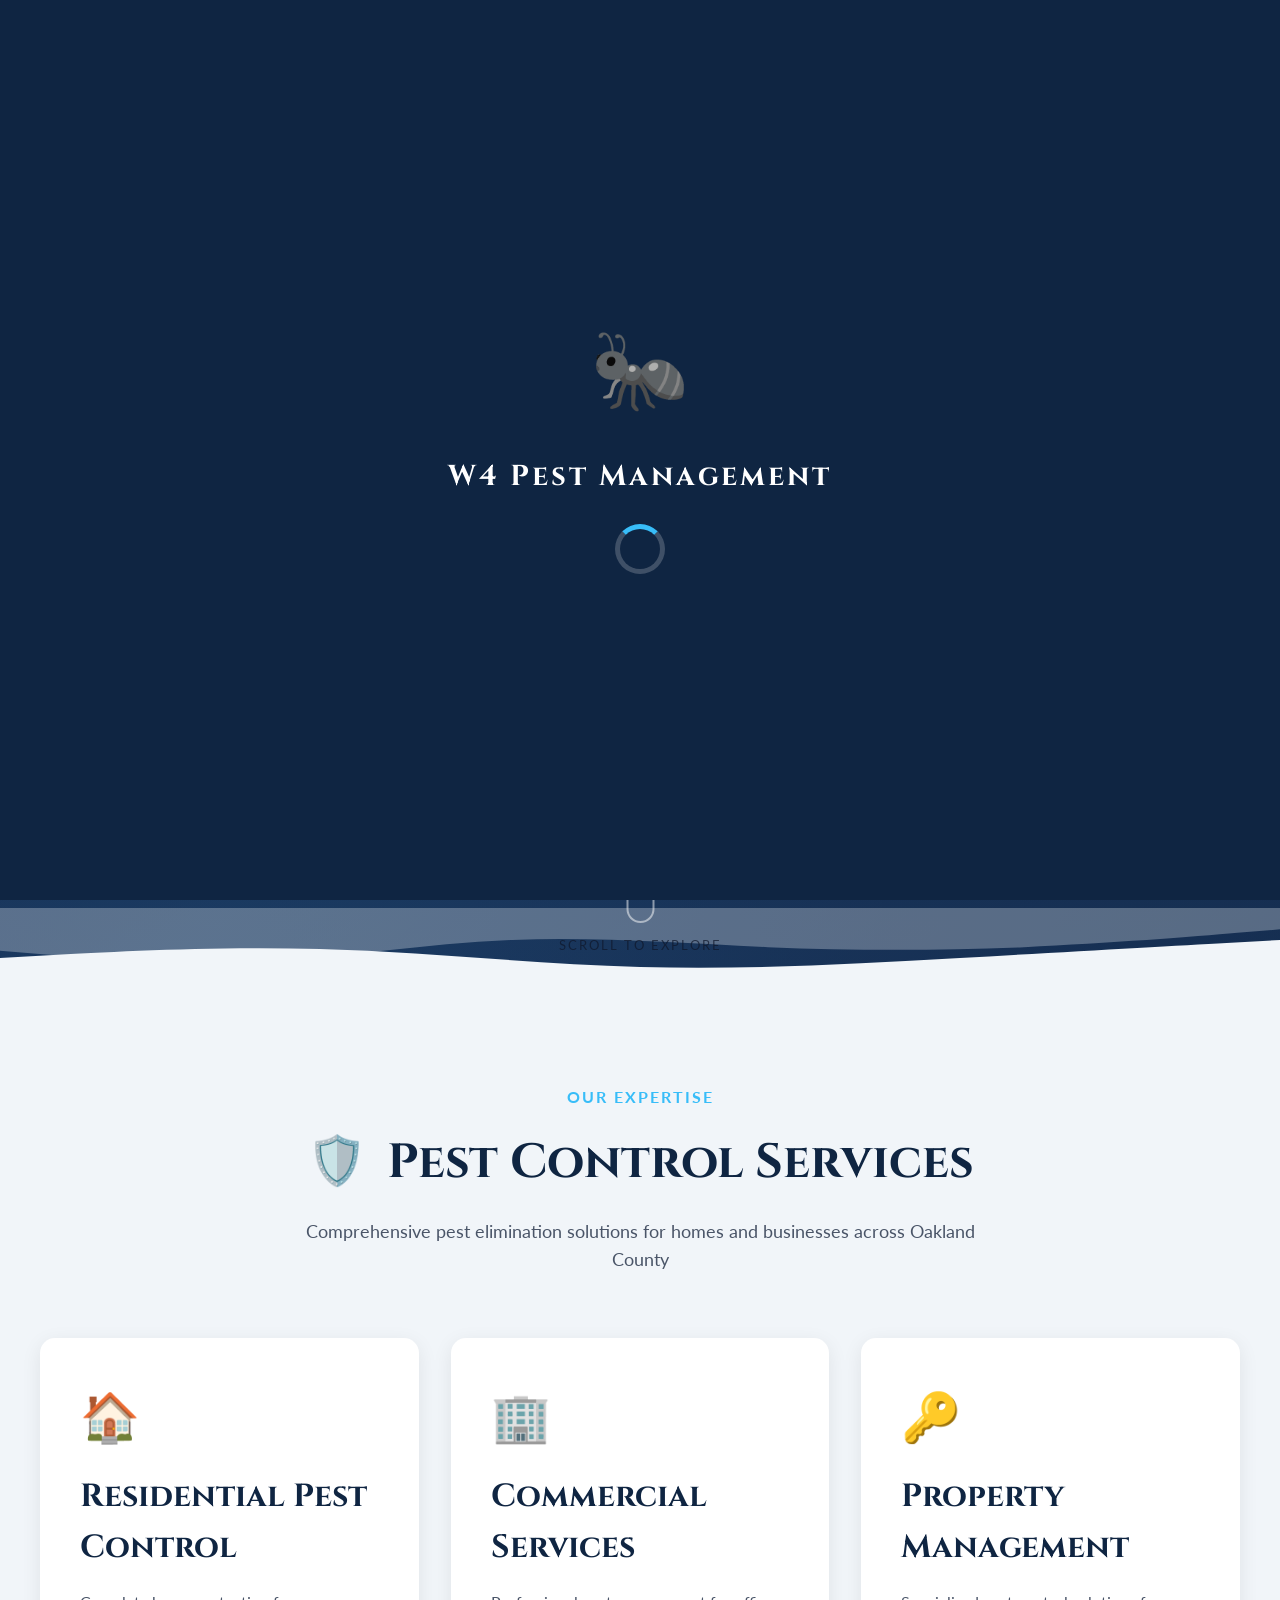
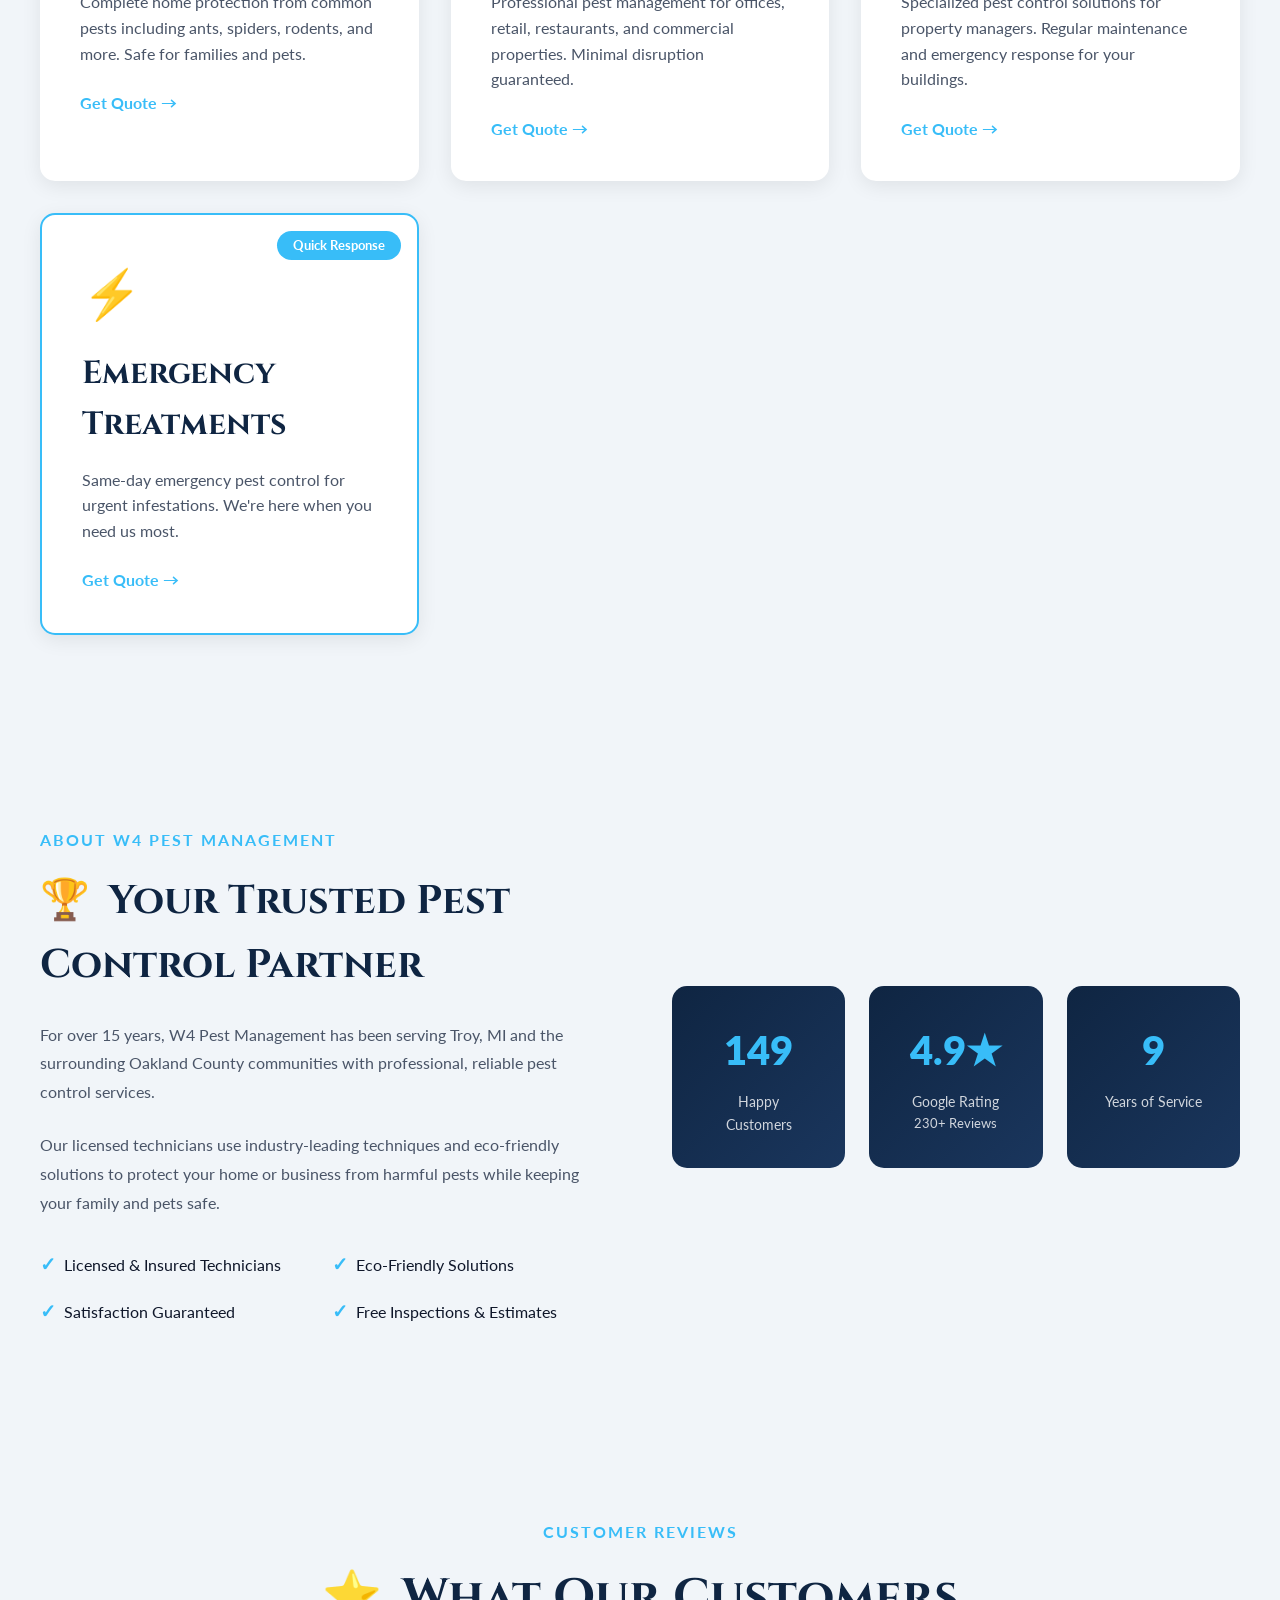
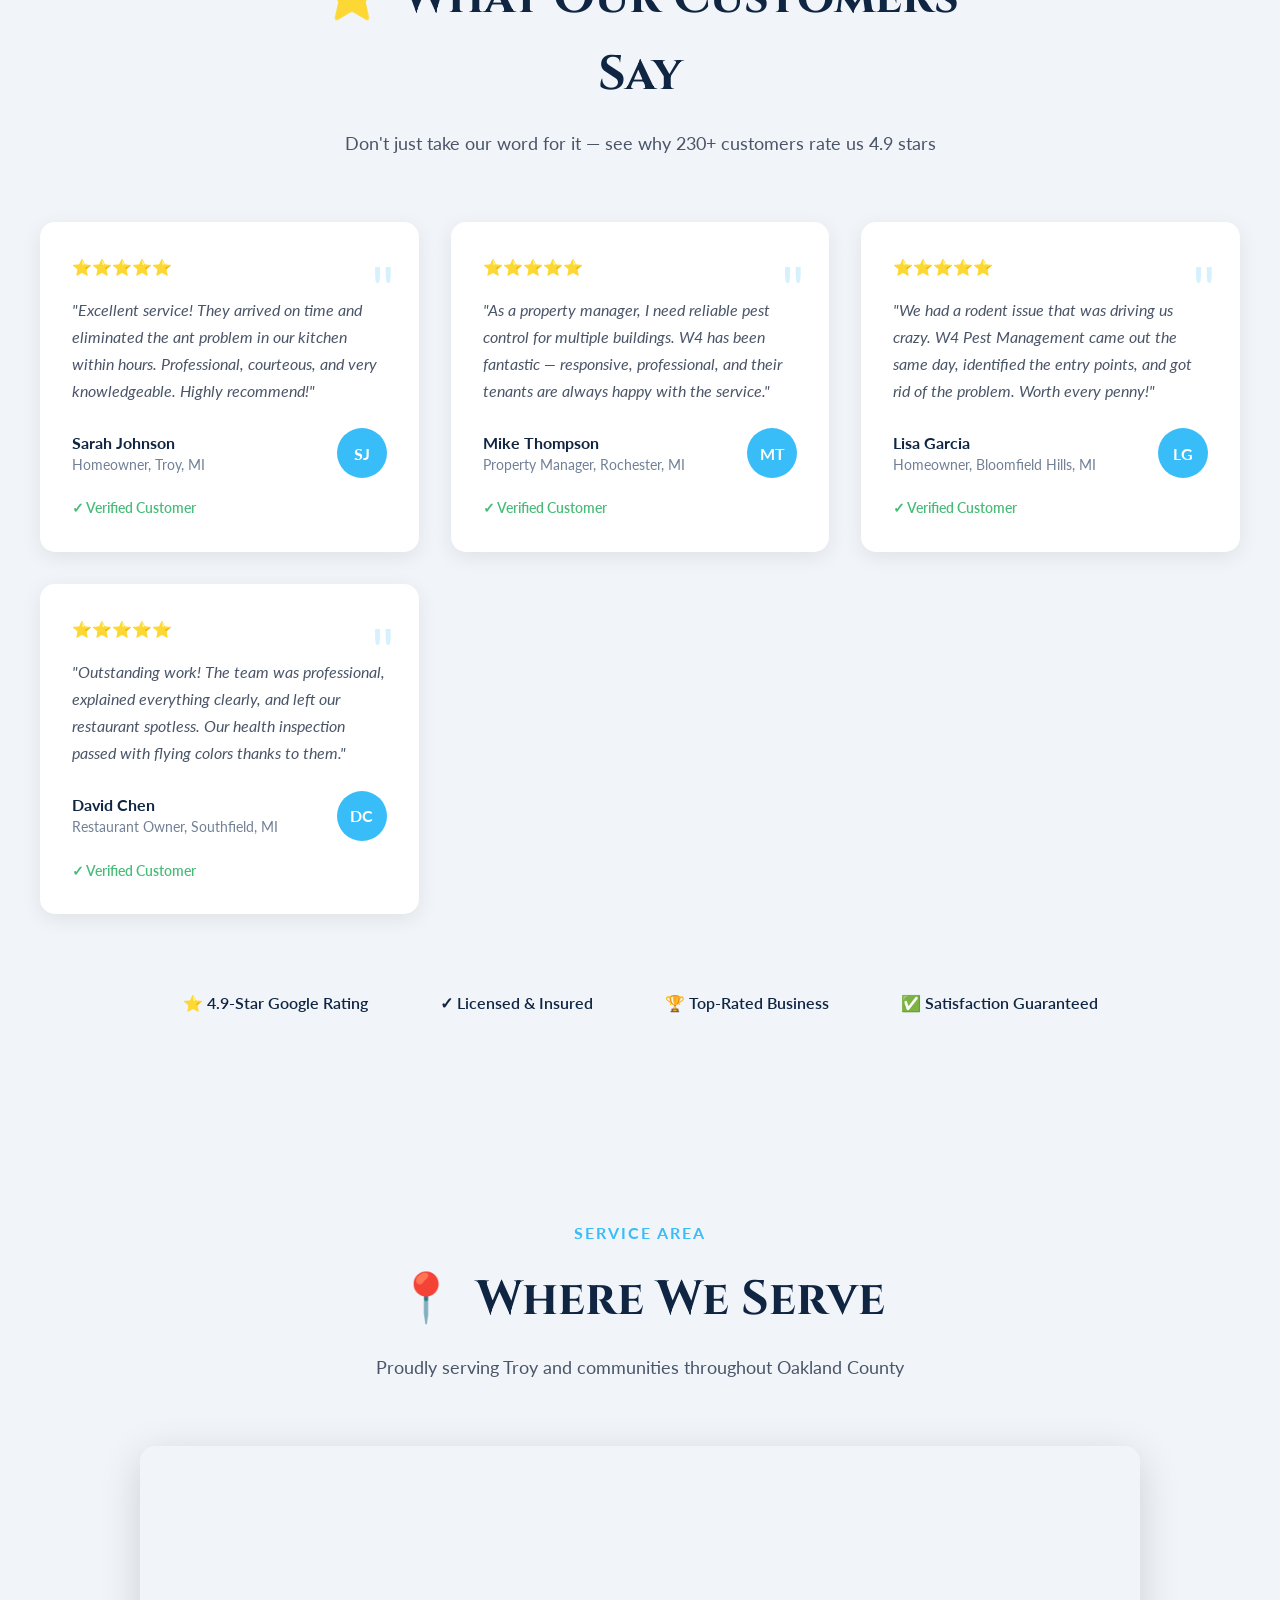
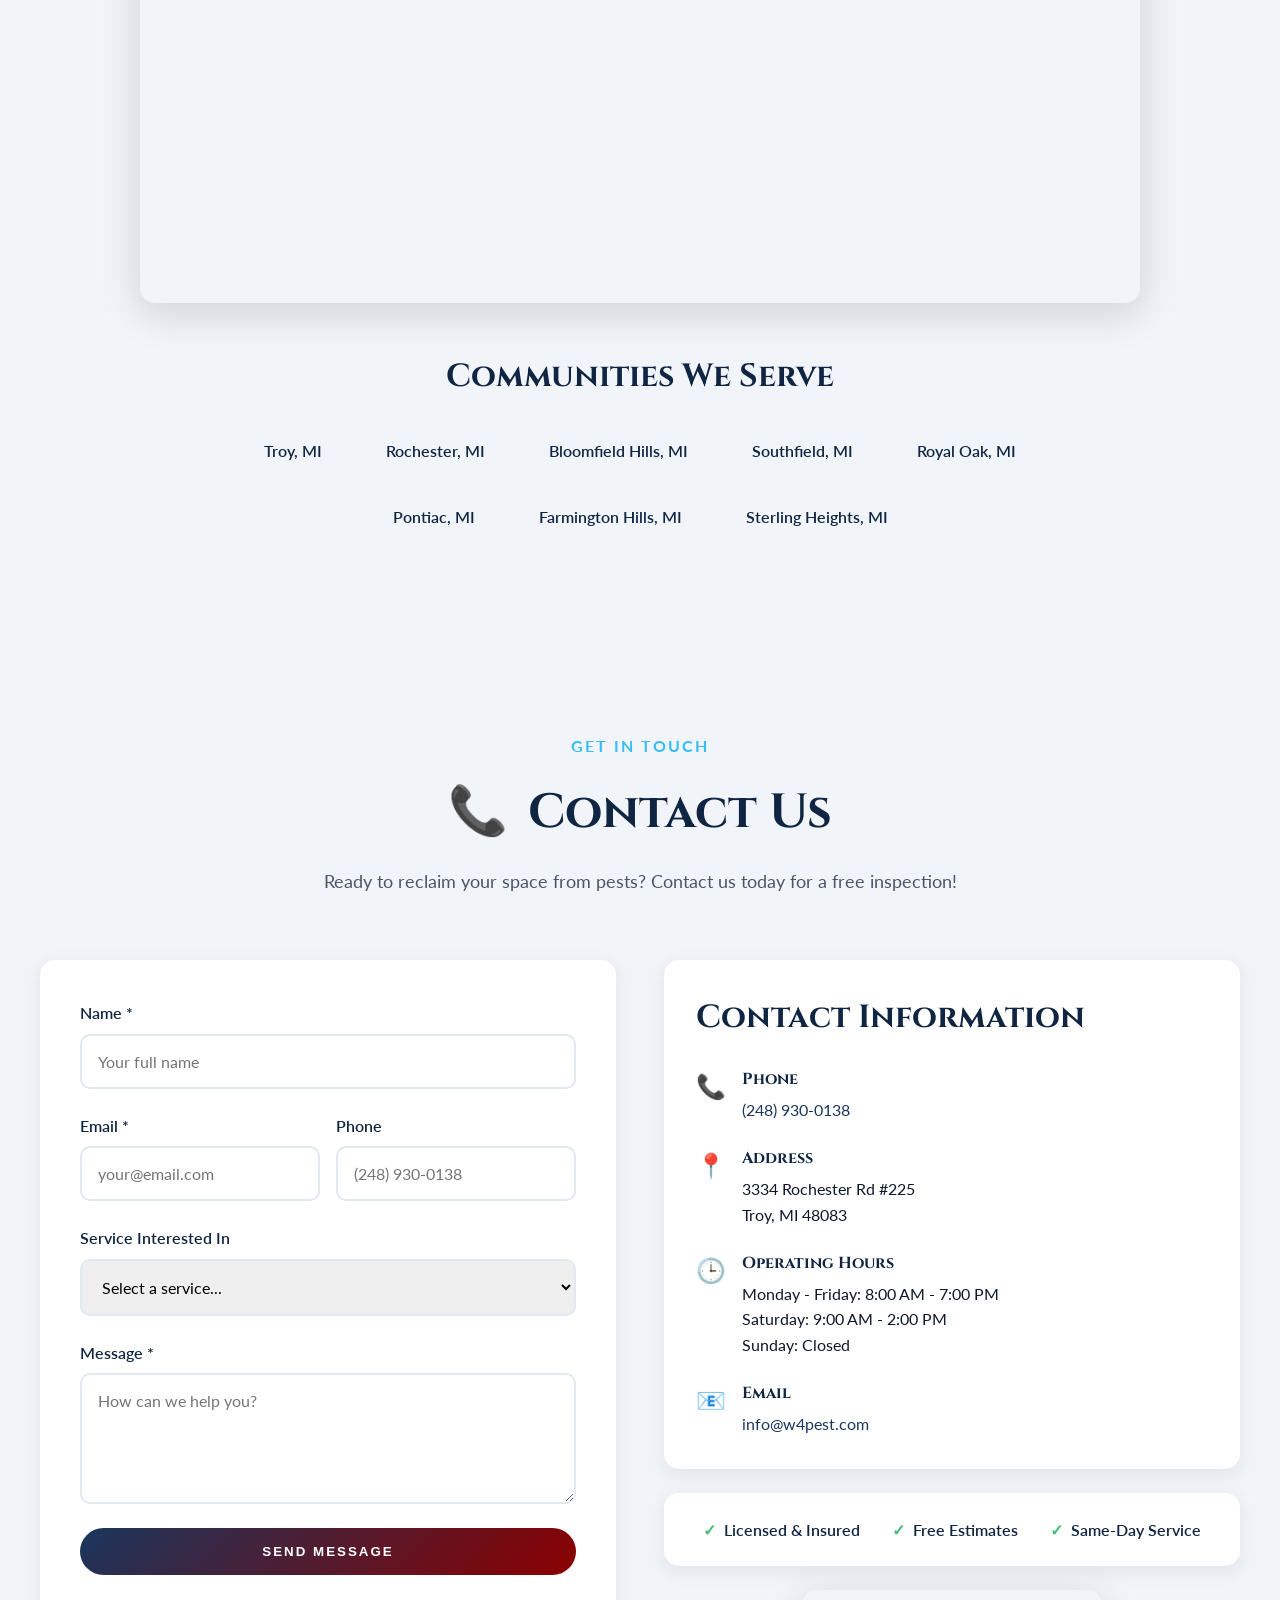
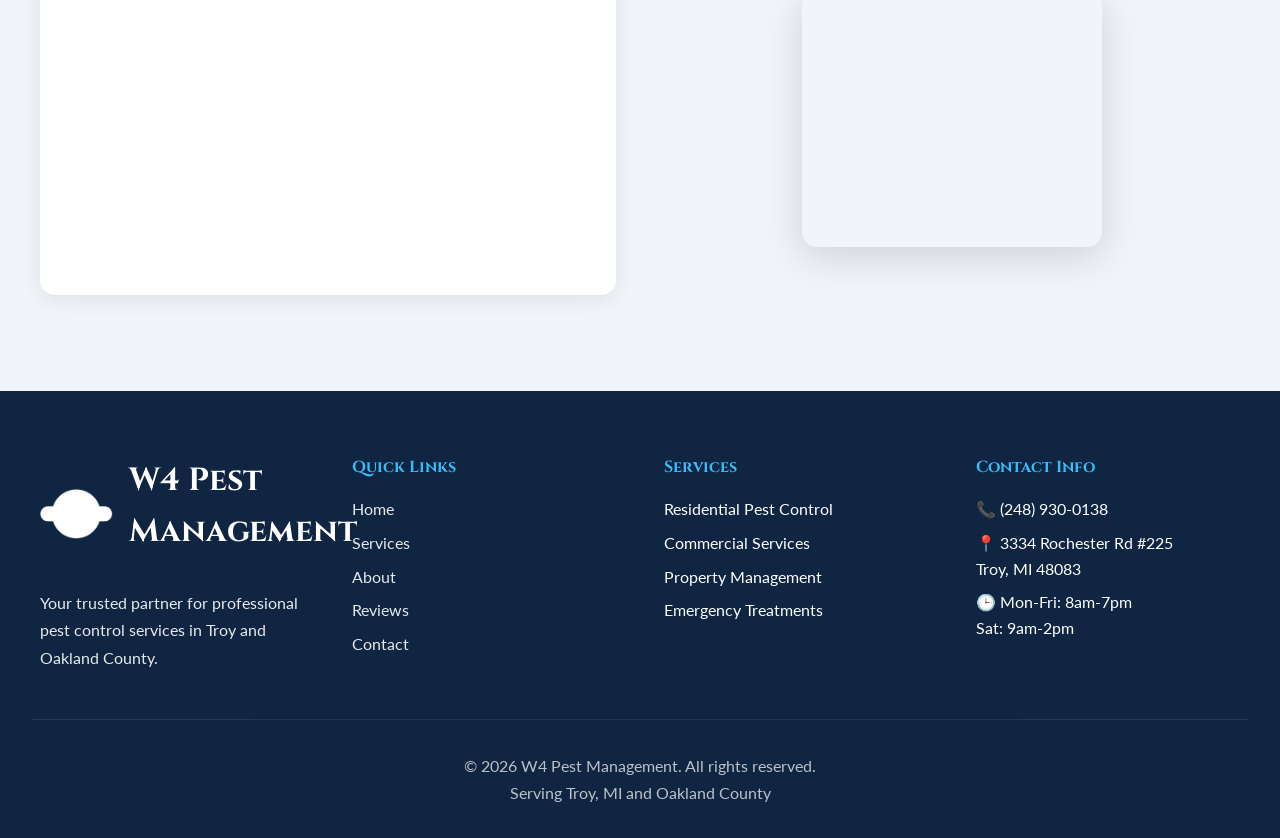
<file: index.html>
<!DOCTYPE html>
<html lang="en">
<head>
    <meta charset="UTF-8">
    <meta name="viewport" content="width=device-width, initial-scale=1.0">
    <title>W4 Pest Management - Fast, Reliable Pest Control in Troy, MI</title>
    <meta name="description" content="Rated 4.9 Stars! Fast, reliable pest elimination services in Troy, MI and Oakland County. Residential, commercial & emergency pest treatments.">
    <link rel="preconnect" href="https://fonts.googleapis.com">
    <link rel="preconnect" href="https://fonts.gstatic.com" crossorigin>
    <link href="https://fonts.googleapis.com/css2?family=Cinzel:wght@400;600;700;800&family=Lato:wght@300;400;700;900&display=swap" rel="stylesheet">
    <link rel="stylesheet" href="template/css/core.css">
    <link rel="stylesheet" href="template/css/animations.css">
    <link rel="stylesheet" href="css/custom.css">
</head>
<body>
    <!-- Preloader -->
    <div id="preloader">
        <div class="preloader-content">
            <div class="preloader-icon">🐜</div>
            <div class="preloader-text">W4 Pest Management</div>
            <div class="preloader-spinner"></div>
        </div>
    </div>

    <!-- Glowing Navigation -->
    <header class="glow-header">
        <div class="header-glow"></div>
        <nav class="nav-container">
            <div class="nav-logo">
                <div class="logo-wrapper">
                    <div class="logo-glow"></div>
                    <img src="w4Logo.png" alt="W4 Pest Management">
                </div>
                <span class="logo-text">W4 Pest</span>
            </div>
            <ul class="nav-menu">
                <li><a href="#home" class="nav-link active"><span>Home</span><div class="nav-line"></div></a></li>
                <li><a href="#services" class="nav-link"><span>Services</span><div class="nav-line"></div></a></li>
                <li><a href="#about" class="nav-link"><span>About</span><div class="nav-line"></div></a></li>
                <li><a href="#testimonials" class="nav-link"><span>Reviews</span><div class="nav-line"></div></a></li>
                <li><a href="#contact" class="nav-link"><span>Contact</span><div class="nav-line"></div></a></li>
            </ul>
            <div class="nav-cta">
                <a href="tel:2489300138" class="nav-phone">
                    <span class="phone-icon">📞</span>
                    <span class="phone-text">(248) 930-0138</span>
                </a>
            </div>
            <button class="nav-toggle" id="navToggle" aria-label="Menu">
                <span></span>
                <span></span>
                <span></span>
            </button>
            <style>
                /* Mobile menu button always visible on mobile */
                @media (max-width: 1023px) {
                    .nav-toggle {
                        display: flex !important;
                    }
                    .nav-cta {
                        display: none !important;
                    }
                }
            </style>
        </nav>
    </header>

    <!-- Premium Hero Section -->
    <section class="hero-premium" id="home">
        <!-- Animated Background -->
        <div class="hero-bg-video">
            <video autoplay muted loop playsinline poster="https://cdn.pixabay.com/video/2026/02/28/337259_large.jpg">
                <source src="https://cdn.pixabay.com/video/2026/02/28/337259_tiny.mp4" type="video/mp4">
            </video>
            <div class="hero-gradient-overlay"></div>
            <div class="hero-particles" id="particles"></div>
            <div class="hero-wave-top">
                <svg viewBox="0 0 1440 120" preserveAspectRatio="none">
                    <path class="wave" d="M0,64L48,69.3C96,75,192,85,288,80C384,75,480,53,576,48C672,43,768,53,864,58.7C960,64,1056,64,1152,58.7C1248,53,1344,43,1392,37.3L1440,32L1440,0L1392,0C1344,0,1248,0,1152,0C1056,0,960,0,864,0C768,0,672,0,576,0C480,0,384,0,288,0C192,0,96,0,48,0L0,0Z"></path>
                </svg>
            </div>
        </div>

        <!-- Floating Elements -->
        <div class="floating-shapes">
            <div class="shape shape-1">🛡️</div>
            <div class="shape shape-2">✓</div>
            <div class="shape shape-3">⭐</div>
            <div class="shape shape-4">🏆</div>
        </div>

        <!-- Hero Content -->
        <div class="hero-premium-content">
            <div class="hero-badge reveal-up">
                <span class="badge-glow">●</span>
                <span>Serving Troy, MI & Oakland County</span>
            </div>

            <h1 class="hero-premium-title">
                <span class="title-line reveal-up">Fast, Reliable</span>
                <span class="title-line gradient-text reveal-up" style="animation-delay: 0.1s">Pest Management</span>
                <span class="title-line reveal-up" style="animation-delay: 0.2s">in Troy</span>
            </h1>

            <div class="rating-hero reveal-up" style="animation-delay: 0.3s">
                <div class="stars-glow">
                    <span>⭐</span><span>⭐</span><span>⭐</span><span>⭐</span><span>⭐</span>
                </div>
                <span class="rating-number">4.9</span>
                <span class="rating-text">Stars from 230+ Reviews</span>
            </div>

            <p class="hero-premium-desc reveal-up" style="animation-delay: 0.4s">
                Professional pest elimination for homes and businesses.
                Safe, effective, and trusted by Oakland County.
            </p>

            <div class="hero-buttons reveal-up" style="animation-delay: 0.5s">
                <a href="tel:2489300138" class="btn-primary-glow">
                    <span class="btn-shine"></span>
                    <span class="btn-icon">📞</span>
                    <span>Call Now</span>
                    <span class="btn-number">(248) 930-0138</span>
                </a>
                <a href="#contact" class="btn-secondary-glow">
                    <span class="btn-border"></span>
                    <span>Free Inspection →</span>
                </a>
            </div>

            <div class="hero-trust-badges reveal-up" style="animation-delay: 0.6s">
                <div class="trust-badge">
                    <span class="badge-icon">✓</span>
                    <span>Licensed</span>
                </div>
                <div class="trust-badge">
                    <span class="badge-icon">✓</span>
                    <span>Insured</span>
                </div>
                <div class="trust-badge">
                    <span class="badge-icon">⚡</span>
                    <span>Same-Day</span>
                </div>
                <div class="trust-badge">
                    <span class="badge-icon">💚</span>
                    <span>Eco-Friendly</span>
                </div>
            </div>
        </div>

        <!-- Animated Stats Bar -->
        <div class="hero-stats-bar reveal-up">
            <div class="stats-container">
                <div class="stat-item">
                    <div class="stat-number-wrap">
                        <span class="stat-digits" data-target="230">0</span><span class="stat-plus">+</span>
                    </div>
                    <div class="stat-label">Happy Customers</div>
                    <div class="stat-bar"><div class="stat-fill"></div></div>
                </div>
                <div class="stat-divider"></div>
                <div class="stat-item highlight">
                    <div class="stat-number-wrap">
                        <span class="stat-rating-text">4.9★</span>
                    </div>
                    <div class="stat-label">Google Rating</div>
                    <div class="stat-bar"><div class="stat-fill highlight-fill"></div></div>
                </div>
                <div class="stat-divider"></div>
                <div class="stat-item">
                    <div class="stat-number-wrap">
                        <span class="stat-digits" data-target="15">0</span><span class="stat-plus">+</span>
                    </div>
                    <div class="stat-label">Years Experience</div>
                    <div class="stat-bar"><div class="stat-fill"></div></div>
                </div>
            </div>
        </div>

        <!-- Scroll Indicator -->
        <div class="scroll-indicator">
            <div class="scroll-mouse">
                <div class="scroll-wheel"></div>
            </div>
            <div class="scroll-text">Scroll to explore</div>
        </div>

        <!-- Wave Separator -->
        <div class="wave-separator">
            <svg viewBox="0 0 1440 100" preserveAspectRatio="none">
                <path fill="#f0f4f8" d="M0,50L60,45C120,40,240,30,360,35C480,40,600,60,720,65C840,70,960,60,1080,50C1200,40,1320,30,1380,25L1440,20L1440,100L1380,100C1320,100,1200,100,1080,100C960,100,840,100,720,100C600,100,480,100,360,100C240,100,120,100,60,100L0,100Z"></path>
            </svg>
        </div>
    </section>

    <!-- Services Section -->
    <section class="services-section" id="services">
        <div class="container">
            <div class="section-header reveal-up">
                <span class="subtitle">Our Expertise</span>
                <h2><span class="section-icon">🛡️</span> Pest Control Services</h2>
                <p class="section-description">
                    Comprehensive pest elimination solutions for homes and businesses across Oakland County
                </p>
            </div>
            <div class="services-grid">
                <div class="service-card reveal-scale">
                    <div class="service-icon">🏠</div>
                    <h3>Residential Pest Control</h3>
                    <p>Complete home protection from common pests including ants, spiders, rodents, and more. Safe for families and pets.</p>
                    <a href="#contact" class="service-cta">Get Quote →</a>
                </div>
                <div class="service-card reveal-scale">
                    <div class="service-icon">🏢</div>
                    <h3>Commercial Services</h3>
                    <p>Professional pest management for offices, retail, restaurants, and commercial properties. Minimal disruption guaranteed.</p>
                    <a href="#contact" class="service-cta">Get Quote →</a>
                </div>
                <div class="service-card reveal-scale">
                    <div class="service-icon">🔑</div>
                    <h3>Property Management</h3>
                    <p>Specialized pest control solutions for property managers. Regular maintenance and emergency response for your buildings.</p>
                    <a href="#contact" class="service-cta">Get Quote →</a>
                </div>
                <div class="service-card reveal-scale highlight">
                    <div class="service-icon">⚡</div>
                    <h3>Emergency Treatments</h3>
                    <p>Same-day emergency pest control for urgent infestations. We're here when you need us most.</p>
                    <div class="popular-tag">Quick Response</div>
                    <a href="#contact" class="service-cta">Get Quote →</a>
                </div>
            </div>
        </div>
    </section>

    <!-- About Section -->
    <section class="about-section" id="about">
        <div class="container">
            <div class="about-grid">
                <div class="about-content reveal-left">
                    <span class="subtitle">About W4 Pest Management</span>
                    <h2><span class="section-icon">🏆</span> Your Trusted Pest Control Partner</h2>
                    <p>
                        For over 15 years, W4 Pest Management has been serving Troy, MI and the surrounding Oakland County communities with professional, reliable pest control services.
                    </p>
                    <p>
                        Our licensed technicians use industry-leading techniques and eco-friendly solutions to protect your home or business from harmful pests while keeping your family and pets safe.
                    </p>
                    <div class="about-features">
                        <div class="feature">
                            <span class="check">✓</span>
                            <span>Licensed & Insured Technicians</span>
                        </div>
                        <div class="feature">
                            <span class="check">✓</span>
                            <span>Eco-Friendly Solutions</span>
                        </div>
                        <div class="feature">
                            <span class="check">✓</span>
                            <span>Satisfaction Guaranteed</span>
                        </div>
                        <div class="feature">
                            <span class="check">✓</span>
                            <span>Free Inspections & Estimates</span>
                        </div>
                    </div>
                </div>
                <div class="about-stats reveal-right">
                    <div class="stat-card">
                        <div class="stat-number" data-target="230">0</div>
                        <div class="stat-label">Happy Customers</div>
                    </div>
                    <div class="stat-card">
                        <div class="stat-rating">4.9★</div>
                        <div class="stat-label">Google Rating</div>
                        <div class="review-count">230+ Reviews</div>
                    </div>
                    <div class="stat-card">
                        <div class="stat-number" data-target="15">0</div>
                        <div class="stat-label">Years of Service</div>
                    </div>
                </div>
            </div>
        </div>
    </section>

    <!-- Testimonials Section -->
    <section class="testimonials-section" id="testimonials">
        <div class="container">
            <div class="section-header reveal-up">
                <span class="subtitle">Customer Reviews</span>
                <h2><span class="section-icon">⭐</span> What Our Customers Say</h2>
                <p class="section-description">
                    Don't just take our word for it — see why 230+ customers rate us 4.9 stars
                </p>
            </div>
            <div class="testimonials-grid">
                <div class="testimonial-card reveal-scale">
                    <div class="quote-icon">"</div>
                    <div class="rating">⭐⭐⭐⭐⭐</div>
                    <p>"Excellent service! They arrived on time and eliminated the ant problem in our kitchen within hours. Professional, courteous, and very knowledgeable. Highly recommend!"</p>
                    <div class="testimonial-author">
                        <div class="author-info">
                            <span class="name">Sarah Johnson</span>
                            <span class="location">Homeowner, Troy, MI</span>
                        </div>
                        <div class="author-avatar">SJ</div>
                    </div>
                    <div class="verified-badge">✓ Verified Customer</div>
                </div>
                <div class="testimonial-card reveal-scale">
                    <div class="quote-icon">"</div>
                    <div class="rating">⭐⭐⭐⭐⭐</div>
                    <p>"As a property manager, I need reliable pest control for multiple buildings. W4 has been fantastic — responsive, professional, and their tenants are always happy with the service."</p>
                    <div class="testimonial-author">
                        <div class="author-info">
                            <span class="name">Mike Thompson</span>
                            <span class="location">Property Manager, Rochester, MI</span>
                        </div>
                        <div class="author-avatar">MT</div>
                    </div>
                    <div class="verified-badge">✓ Verified Customer</div>
                </div>
                <div class="testimonial-card reveal-scale">
                    <div class="quote-icon">"</div>
                    <div class="rating">⭐⭐⭐⭐⭐</div>
                    <p>"We had a rodent issue that was driving us crazy. W4 Pest Management came out the same day, identified the entry points, and got rid of the problem. Worth every penny!"</p>
                    <div class="testimonial-author">
                        <div class="author-info">
                            <span class="name">Lisa Garcia</span>
                            <span class="location">Homeowner, Bloomfield Hills, MI</span>
                        </div>
                        <div class="author-avatar">LG</div>
                    </div>
                    <div class="verified-badge">✓ Verified Customer</div>
                </div>
                <div class="testimonial-card reveal-scale">
                    <div class="quote-icon">"</div>
                    <div class="rating">⭐⭐⭐⭐⭐</div>
                    <p>"Outstanding work! The team was professional, explained everything clearly, and left our restaurant spotless. Our health inspection passed with flying colors thanks to them."</p>
                    <div class="testimonial-author">
                        <div class="author-info">
                            <span class="name">David Chen</span>
                            <span class="location">Restaurant Owner, Southfield, MI</span>
                        </div>
                        <div class="author-avatar">DC</div>
                    </div>
                    <div class="verified-badge">✓ Verified Customer</div>
                </div>
            </div>
            <div class="trust-logos reveal-up">
                <div class="trust-badges">
                    <span class="badge">⭐ 4.9-Star Google Rating</span>
                    <span class="badge">✓ Licensed & Insured</span>
                    <span class="badge">🏆 Top-Rated Business</span>
                    <span class="badge">✅ Satisfaction Guaranteed</span>
                </div>
            </div>
        </div>
    </section>

    <!-- Service Area Map Section -->
    <section class="service-area-section" id="service-area">
        <div class="container">
            <div class="section-header reveal-up">
                <span class="subtitle">Service Area</span>
                <h2><span class="section-icon">📍</span> Where We Serve</h2>
                <p class="section-description">
                    Proudly serving Troy and communities throughout Oakland County
                </p>
            </div>
            <div class="map-wrapper reveal-up">
                <iframe
                    src="https://www.google.com/maps/embed?pb=!1m18!1m12!1m3!1d2979.870962946251!2d-83.1293157234101!3d42.56816837159944!2m3!1f0!2f0!3f0!3m2!1i1024!2i768!4f13.1!3m3!1m2!1s0x882b2cf4e3b0b0b0%3A0x1234567890abcdef!2s3334%20Rochester%20Rd%20%23225%2C%20Troy%2C%20MI%2048083!5e0!3m2!1sen!2sus!4v1234567890"
                    width="100%"
                    height="450"
                    style="border:0;"
                    allowfullscreen=""
                    loading="lazy"
                    referrerpolicy="no-referrer-when-downgrade">
                </iframe>
            </div>
            <div class="service-cities reveal-up">
                <h3>Communities We Serve</h3>
                <div class="cities-grid">
                    <span class="city">Troy, MI</span>
                    <span class="city">Rochester, MI</span>
                    <span class="city">Bloomfield Hills, MI</span>
                    <span class="city">Southfield, MI</span>
                    <span class="city">Royal Oak, MI</span>
                    <span class="city">Pontiac, MI</span>
                    <span class="city">Farmington Hills, MI</span>
                    <span class="city">Sterling Heights, MI</span>
                </div>
            </div>
        </div>
    </section>

    <!-- Contact Section -->
    <section class="contact-section" id="contact">
        <div class="container">
            <div class="section-header reveal-up">
                <span class="subtitle">Get In Touch</span>
                <h2><span class="section-icon">📞</span> Contact Us</h2>
                <p class="section-description">
                    Ready to reclaim your space from pests? Contact us today for a free inspection!
                </p>
            </div>
            <div class="contact-layout">
                <div class="contact-form-wrapper reveal-left">
                    <form class="contact-form" action="https://formspree.io/f/your-form-id" method="POST">
                        <div class="form-group">
                            <label for="name">Name *</label>
                            <input type="text" id="name" name="name" required placeholder="Your full name">
                        </div>
                        <div class="form-row">
                            <div class="form-group">
                                <label for="email">Email *</label>
                                <input type="email" id="email" name="email" required placeholder="your@email.com">
                            </div>
                            <div class="form-group">
                                <label for="phone">Phone</label>
                                <input type="tel" id="phone" name="phone" placeholder="(248) 930-0138">
                            </div>
                        </div>
                        <div class="form-group">
                            <label for="service">Service Interested In</label>
                            <select id="service" name="service">
                                <option value="">Select a service...</option>
                                <option value="residential">Residential Pest Control</option>
                                <option value="commercial">Commercial Services</option>
                                <option value="property">Property Management</option>
                                <option value="emergency">Emergency Treatment</option>
                                <option value="other">Other</option>
                            </select>
                        </div>
                        <div class="form-group">
                            <label for="message">Message *</label>
                            <textarea id="message" name="message" rows="5" required placeholder="How can we help you?"></textarea>
                        </div>
                        <button type="submit" class="btn btn-primary btn-full">Send Message</button>
                    </form>
                </div>
                <div class="contact-info-wrapper reveal-right">
                    <div class="contact-info-card">
                        <h3>Contact Information</h3>
                        <div class="contact-method">
                            <div class="contact-icon">📞</div>
                            <div class="contact-details">
                                <h4>Phone</h4>
                                <p><a href="tel:2489300138">(248) 930-0138</a></p>
                            </div>
                        </div>
                        <div class="contact-method">
                            <div class="contact-icon">📍</div>
                            <div class="contact-details">
                                <h4>Address</h4>
                                <p>3334 Rochester Rd #225<br>Troy, MI 48083</p>
                            </div>
                        </div>
                        <div class="contact-method">
                            <div class="contact-icon">🕒</div>
                            <div class="contact-details">
                                <h4>Operating Hours</h4>
                                <p>Monday - Friday: 8:00 AM - 7:00 PM<br>
                                Saturday: 9:00 AM - 2:00 PM<br>
                                Sunday: Closed</p>
                            </div>
                        </div>
                        <div class="contact-method">
                            <div class="contact-icon">📧</div>
                            <div class="contact-details">
                                <h4>Email</h4>
                                <p><a href="mailto:info@w4pest.com">info@w4pest.com</a></p>
                            </div>
                        </div>
                    </div>
                    <div class="trust-indicators reveal-up">
                        <div class="trust-item">
                            <span class="trust-icon">✓</span>
                            <span>Licensed & Insured</span>
                        </div>
                        <div class="trust-item">
                            <span class="trust-icon">✓</span>
                            <span>Free Estimates</span>
                        </div>
                        <div class="trust-item">
                            <span class="trust-icon">✓</span>
                            <span>Same-Day Service</span>
                        </div>
                    </div>
                    <div class="map-wrapper reveal-up">
                        <iframe
                            src="https://www.google.com/maps/embed?pb=!1m18!1m12!1m3!1d2979.870962946251!2d-83.1293157234101!3d42.56816837159944!2m3!1f0!2f0!3f0!3m2!1i1024!2i768!4f13.1!3m3!1m2!1s0x882b2cf4e3b0b0b0%3A0x1234567890abcdef!2s3334%20Rochester%20Rd%20%23225%2C%20Troy%2C%20MI%2048083!5e0!3m2!1sen!2sus!4v1234567890"
                            width="100%"
                            height="250"
                            style="border:0;"
                            allowfullscreen=""
                            loading="lazy"
                            referrerpolicy="no-referrer-when-downgrade">
                        </iframe>
                    </div>
                </div>
            </div>
        </div>
    </section>

    <!-- Footer -->
    <footer class="footer">
        <div class="container">
            <div class="footer-grid">
                <div class="footer-col">
                    <div class="footer-logo">
                        <img src="w4Logo.png" alt="W4 Pest Management">
                        <h3>W4 Pest Management</h3>
                    </div>
                    <p>Your trusted partner for professional pest control services in Troy and Oakland County.</p>
                </div>
                <div class="footer-col">
                    <h4>Quick Links</h4>
                    <ul>
                        <li><a href="#home">Home</a></li>
                        <li><a href="#services">Services</a></li>
                        <li><a href="#about">About</a></li>
                        <li><a href="#testimonials">Reviews</a></li>
                        <li><a href="#contact">Contact</a></li>
                    </ul>
                </div>
                <div class="footer-col">
                    <h4>Services</h4>
                    <ul>
                        <li>Residential Pest Control</li>
                        <li>Commercial Services</li>
                        <li>Property Management</li>
                        <li>Emergency Treatments</li>
                    </ul>
                </div>
                <div class="footer-col">
                    <h4>Contact Info</h4>
                    <ul>
                        <li>📞 (248) 930-0138</li>
                        <li>📍 3334 Rochester Rd #225<br>Troy, MI 48083</li>
                        <li>🕒 Mon-Fri: 8am-7pm<br>Sat: 9am-2pm</li>
                    </ul>
                </div>
            </div>
            <div class="footer-bottom">
                <p>&copy; 2026 W4 Pest Management. All rights reserved.</p>
                <p>Serving Troy, MI and Oakland County</p>
            </div>
        </div>
    </footer>

    <script src="template/js/main.js"></script>
    <script src="js/site.js"></script>
</body>
</html>
</file>
<file: template/css/core.css>
/* Universal Business Template - Core Styles */
/* "Woah Factor" Edition - Premium animations, smooth transitions */

:root {
  --primary-color: #8B4513;
  --secondary-color: #C25E00;
  --accent-color: #D4AF37;
  --text-dark: #2C1810;
  --text-light: #F5F5DC;
  --bg-light: #FAF3E0;
}

* {
  margin: 0;
  padding: 0;
  box-sizing: border-box;
}

body {
  font-family: "Lato", sans-serif;
  line-height: 1.6;
  color: var(--text-dark);
  background-color: var(--bg-light);
  overflow-x: hidden;
}

h1, h2, h3, h4, h5, h6 {
  font-family: "Cinzel", serif;
  font-weight: 700;
  margin-bottom: 1rem;
}

h1 { font-size: clamp(2.5rem, 5vw, 4.5rem); }
h2 { font-size: clamp(2rem, 4vw, 3.5rem); }
h3 { font-size: clamp(1.5rem, 3vw, 2rem); }

.btn {
  padding: 1rem 2.5rem;
  border-radius: 50px;
  font-weight: bold;
  text-transform: uppercase;
  letter-spacing: 2px;
  transition: all 0.4s cubic-bezier(0.175, 0.885, 0.32, 1.275);
  display: inline-block;
  border: none;
  cursor: pointer;
}

.btn-primary {
  background: linear-gradient(135deg, var(--secondary-color), #8B0000);
  color: white;
}

.btn-primary:hover {
  transform: translateY(-3px);
  box-shadow: 0 10px 30px rgba(194, 94, 0, 0.4);
}

.reveal-up {
  opacity: 0;
  transform: translateY(50px);
  transition: opacity 0.8s ease, transform 0.8s ease;
}

.reveal-up.visible {
  opacity: 1;
  transform: translateY(0);
}

.card {
  background: white;
  border-radius: 15px;
  padding: 2rem;
  box-shadow: 0 5px 20px rgba(0, 0, 0, 0.08);
  transition: all 0.4s ease;
}

.card:hover {
  transform: translateY(-10px) scale(1.02);
  box-shadow: 0 15px 40px rgba(0, 0, 0, 0.15);
}
</file>
<file: template/css/animations.css>
/* ========================================
   ANIMATIONS CSS
   All keyframes and animation classes
   ======================================== */

/* ========================================
   PRELOADER ANIMATIONS
   ======================================== */

@keyframes pulse {
  0%, 100% {
    transform: scale(1);
    opacity: 1;
  }
  50% {
    transform: scale(1.1);
    opacity: 0.8;
  }
}

@keyframes spin {
  from {
    transform: rotate(0deg);
  }
  to {
    transform: rotate(360deg);
  }
}

@keyframes fire-embers {
  0%, 100% {
    opacity: 0.3;
    transform: translateY(0) scale(1);
  }
  50% {
    opacity: 1;
    transform: translateY(-10px) scale(1.2);
  }
}

/* ========================================
   SCROLL REVEAL ANIMATIONS
   ======================================== */

/* Fade in from bottom */
.reveal-up {
  opacity: 0;
  transform: translateY(50px);
  transition: opacity 0.8s cubic-bezier(0.175, 0.885, 0.32, 1.275),
              transform 0.8s cubic-bezier(0.175, 0.885, 0.32, 1.275);
}

.reveal-up.visible {
  opacity: 1;
  transform: translateY(0);
}

/* Scale in from center */
.reveal-scale {
  opacity: 0;
  transform: scale(0.9);
  transition: opacity 0.6s ease,
              transform 0.6s cubic-bezier(0.34, 1.56, 0.64, 1);
}

.reveal-scale.visible {
  opacity: 1;
  transform: scale(1);
}

/* Slide in from left */
.reveal-left {
  opacity: 0;
  transform: translateX(-50px);
  transition: opacity 0.8s ease,
              transform 0.8s cubic-bezier(0.175, 0.885, 0.32, 1.275);
}

.reveal-left.visible {
  opacity: 1;
  transform: translateX(0);
}

/* Slide in from right */
.reveal-right {
  opacity: 0;
  transform: translateX(50px);
  transition: opacity 0.8s ease,
              transform 0.8s cubic-bezier(0.175, 0.885, 0.32, 1.275);
}

.reveal-right.visible {
  opacity: 1;
  transform: translateX(0);
}

/* Text reveal (word by word) */
.reveal-text {
  opacity: 0;
  transition: opacity 0.6s ease;
}

.reveal-text.visible {
  opacity: 1;
}

.word-reveal {
  display: inline-block;
  opacity: 0;
  transform: translateY(20px);
  transition: opacity 0.4s ease,
              transform 0.4s cubic-bezier(0.175, 0.885, 0.32, 1.275);
}

.word-reveal.visible {
  opacity: 1;
  transform: translateY(0);
}

/* ========================================
   FLOAT ANIMATIONS
   ======================================== */

@keyframes float {
  0%, 100% {
    transform: translateY(0) rotate(0deg);
  }
  25% {
    transform: translateY(-10px) rotate(2deg);
  }
  50% {
    transform: translateY(-20px) rotate(0deg);
  }
  75% {
    transform: translateY(-10px) rotate(-2deg);
  }
}

@keyframes float-slow {
  0%, 100% {
    transform: translateY(0);
  }
  50% {
    transform: translateY(-15px);
  }
}

/* Particle float for hero */
.particle {
  animation: float 4s ease-in-out infinite;
}

/* ========================================
   LOADING ANIMATIONS
   ======================================== */

@keyframes loader-spinner {
  0% {
    transform: rotate(0deg);
  }
  100% {
    transform: rotate(360deg);
  }
}

@keyframes loader-pulse {
  0%, 100% {
    transform: scale(1);
    opacity: 1;
  }
  50% {
    transform: scale(0.8);
    opacity: 0.5;
  }
}

/* ========================================
   HOVER ANIMATIONS
   ======================================== */

@keyframes hover-lift {
  0% {
    transform: translateY(0);
  }
  100% {
    transform: translateY(-8px);
  }
}

@keyframes shimmer {
  0% {
    background-position: -200% center;
  }
  100% {
    background-position: 200% center;
  }
}

@keyframes bounce {
  0%, 20%, 50%, 80%, 100% {
    transform: translateY(0);
  }
  40% {
    transform: translateY(-10px);
  }
  60% {
    transform: translateY(-5px);
  }
}

/* Scroll indicator bounce */
.scroll-arrow {
  animation: bounce 2s infinite;
}

/* ========================================
   TRANSITION UTILITIES
   ======================================== */

.transition-fast {
  transition: all 0.2s ease;
}

.transition-normal {
  transition: all 0.4s ease;
}

.transition-slow {
  transition: all 0.6s ease;
}

.transition-bounce {
  transition: all 0.4s cubic-bezier(0.175, 0.885, 0.32, 1.275);
}

/* ========================================
   MICRO-INTERACTIONS
   ======================================== */

/* Button pulse on hover */
.btn-pulse {
  position: relative;
}

.btn-pulse::before {
  content: '';
  position: absolute;
  top: 0;
  left: 0;
  right: 0;
  bottom: 0;
  border-radius: inherit;
  background: inherit;
  opacity: 0;
  z-index: -1;
  animation: none;
}

.btn-pulse:hover::before {
  animation: pulse 0.6s ease;
}

/* Card shine effect */
.card-shine {
  position: relative;
  overflow: hidden;
}

.card-shine::after {
  content: '';
  position: absolute;
  top: 0;
  left: -100%;
  width: 100%;
  height: 100%;
  background: linear-gradient(
    90deg,
    transparent,
    rgba(255, 255, 255, 0.2),
    transparent
  );
  transition: left 0.5s ease;
}

.card-shine:hover::after {
  left: 100%;
}

/* ========================================
   ENTRANCE ANIMATIONS
   ======================================== */

@keyframes fadeInUp {
  from {
    opacity: 0;
    transform: translateY(30px);
  }
  to {
    opacity: 1;
    transform: translateY(0);
  }
}

@keyframes fadeInDown {
  from {
    opacity: 0;
    transform: translateY(-30px);
  }
  to {
    opacity: 1;
    transform: translateY(0);
  }
}

@keyframes fadeInLeft {
  from {
    opacity: 0;
    transform: translateX(-30px);
  }
  to {
    opacity: 1;
    transform: translateX(0);
  }
}

@keyframes fadeInRight {
  from {
    opacity: 0;
    transform: translateX(30px);
  }
  to {
    opacity: 1;
    transform: translateX(0);
  }
}

@keyframes zoomIn {
  from {
    opacity: 0;
    transform: scale(0.8);
  }
  to {
    opacity: 1;
    transform: scale(1);
  }
}

/* Animation classes for manual use */
.animate-fade-in-up {
  animation: fadeInUp 0.8s ease forwards;
}

.animate-fade-in-down {
  animation: fadeInDown 0.8s ease forwards;
}

.animate-fade-in-left {
  animation: fadeInLeft 0.8s ease forwards;
}

.animate-fade-in-right {
  animation: fadeInRight 0.8s ease forwards;
}

.animate-zoom-in {
  animation: zoomIn 0.6s ease forwards;
}

/* ========================================
   STAGGER ANIMATIONS
   ======================================== */

.stagger-item {
  opacity: 0;
  transform: translateY(20px);
  transition: opacity 0.4s ease,
              transform 0.4s ease;
}

.stagger-item.visible {
  opacity: 1;
  transform: translateY(0);
}

.stagger-item:nth-child(1) { transition-delay: 0s; }
.stagger-item:nth-child(2) { transition-delay: 0.1s; }
.stagger-item:nth-child(3) { transition-delay: 0.2s; }
.stagger-item:nth-child(4) { transition-delay: 0.3s; }
.stagger-item:nth-child(5) { transition-delay: 0.4s; }
.stagger-item:nth-child(6) { transition-delay: 0.5s; }

/* ========================================
   RESPONSIVE ANIMATION CONTROLS
   ======================================== */

/* Reduce animations for users who prefer reduced motion */
@media (prefers-reduced-motion: reduce) {
  *,
  *::before,
  *::after {
    animation-duration: 0.01ms !important;
    animation-iteration-count: 1 !important;
    transition-duration: 0.01ms !important;
  }

  .reveal-up,
  .reveal-scale,
  .reveal-left,
  .reveal-right {
    opacity: 1;
    transform: none;
  }
}
</file>
<file: css/custom.css>
/* W4 Pest Management - Premium "WOW Factor" Styles */
/* Trust Palette: Deep Blues with Premium Accents */

:root {
    --primary-color: #0f2542;
    --secondary-color: #1a365d;
    --accent-color: #38bdf8;
    --accent-glow: #0ea5e9;
    --gold: #fbbf24;
    --text-dark: #0f172a;
    --text-light: #f8fafc;
    --bg-light: #f1f5f9;
}

/* Preloader */
#preloader {
    position: fixed;
    top: 0;
    left: 0;
    width: 100%;
    height: 100%;
    background: var(--primary-color);
    display: flex;
    justify-content: center;
    align-items: center;
    z-index: 9999;
    transition: opacity 0.8s ease, visibility 0.8s ease;
}

#preloader.hide {
    opacity: 0;
    visibility: hidden;
    pointer-events: none;
}

.preloader-content {
    text-align: center;
    color: white;
}

.preloader-icon {
    font-size: 5rem;
    animation: pulse 1.5s ease-in-out infinite;
    display: inline-block;
}

.preloader-text {
    font-family: 'Cinzel', serif;
    font-size: 1.8rem;
    margin-top: 1.5rem;
    font-weight: 700;
    letter-spacing: 3px;
}

.preloader-spinner {
    width: 50px;
    height: 50px;
    border: 5px solid rgba(255,255,255,0.2);
    border-top-color: var(--accent-color);
    border-radius: 50%;
    margin: 1.5rem auto;
    animation: spin 1s linear infinite;
}

/* ============================================ */
/* PREMIUM GLOW HEADER */
/* ============================================ */

.glow-header {
    position: fixed;
    top: 0;
    left: 0;
    width: 100%;
    z-index: 1000;
    background: rgba(15, 37, 66, 0.95);
    backdrop-filter: blur(20px);
    transition: all 0.4s cubic-bezier(0.4, 0, 0.2, 1);
    border-bottom: 1px solid rgba(56, 189, 248, 0.1);
}

.header-glow {
    position: absolute;
    bottom: 0;
    left: 0;
    width: 100%;
    height: 2px;
    background: linear-gradient(90deg, transparent, var(--accent-color), var(--accent-glow), transparent);
    opacity: 0;
    transition: opacity 0.4s ease;
}

.glow-header.scrolled {
    background: rgba(15, 37, 66, 0.98);
    box-shadow: 0 4px 30px rgba(15, 37, 66, 0.3);
}

.glow-header.scrolled .header-glow {
    opacity: 1;
}

.nav-container {
    max-width: 1400px;
    margin: 0 auto;
    padding: 1rem 2rem;
    display: flex;
    justify-content: space-between;
    align-items: center;
}

.nav-logo {
    display: flex;
    align-items: center;
    gap: 1rem;
}

.logo-wrapper {
    position: relative;
    padding: 0.5rem;
}

.logo-glow {
    position: absolute;
    inset: -5px;
    background: linear-gradient(135deg, var(--accent-color), var(--gold));
    border-radius: 12px;
    opacity: 0;
    transition: opacity 0.4s ease;
    animation: pulse-glow 3s ease-in-out infinite;
}

.logo-wrapper:hover .logo-glow {
    opacity: 0.5;
}

.logo-wrapper img {
    height: 55px;
    width: auto;
    position: relative;
    z-index: 1;
    filter: drop-shadow(0 0 10px rgba(56, 189, 248, 0.3));
    transition: transform 0.4s ease;
}

.logo-wrapper:hover img {
    transform: scale(1.05);
}

.nav-logo .logo-text {
    font-family: 'Cinzel', serif;
    font-weight: 700;
    font-size: 1.4rem;
    color: white;
    background: linear-gradient(135deg, white, var(--accent-color));
    -webkit-background-clip: text;
    -webkit-text-fill-color: transparent;
    background-clip: text;
}

.nav-menu {
    display: flex;
    list-style: none;
    gap: 0.5rem;
}

.nav-link {
    position: relative;
    padding: 0.75rem 1.25rem;
    text-decoration: none;
    color: rgba(255, 255, 255, 0.85);
    font-weight: 500;
    font-size: 0.95rem;
    transition: all 0.3s ease;
    border-radius: 10px;
    overflow: hidden;
}

.nav-link::before {
    content: '';
    position: absolute;
    inset: 0;
    background: linear-gradient(135deg, var(--accent-color), var(--accent-glow));
    opacity: 0;
    transition: opacity 0.3s ease;
    z-index: -1;
}

.nav-link:hover,
.nav-link.active {
    color: white;
    transform: translateY(-2px);
}

.nav-link:hover::before,
.nav-link.active::before {
    opacity: 0.2;
}

.nav-link .nav-line {
    position: absolute;
    bottom: 5px;
    left: 50%;
    width: 0;
    height: 2px;
    background: linear-gradient(90deg, var(--accent-color), var(--gold));
    transition: width 0.3s ease, left 0.3s ease;
}

.nav-link:hover .nav-line,
.nav-link.active .nav-line {
    width: 20px;
    left: 50%;
}

.nav-cta {
    display: none;
}

@media (min-width: 1024px) {
    .nav-cta {
        display: block;
    }
}

.nav-phone {
    display: flex;
    align-items: center;
    gap: 0.5rem;
    padding: 0.75rem 1.5rem;
    background: linear-gradient(135deg, var(--accent-color), var(--accent-glow));
    color: white;
    text-decoration: none;
    border-radius: 50px;
    font-weight: 600;
    font-size: 0.9rem;
    transition: all 0.4s ease;
    position: relative;
    overflow: hidden;
}

.nav-phone::before {
    content: '';
    position: absolute;
    inset: 0;
    background: linear-gradient(135deg, var(--gold), #f59e0b);
    opacity: 0;
    transition: opacity 0.4s ease;
}

.nav-phone:hover {
    transform: translateY(-3px);
    box-shadow: 0 10px 30px rgba(56, 189, 248, 0.4);
}

.nav-phone:hover::before {
    opacity: 0.3;
}

.phone-icon {
    font-size: 1.1rem;
}

.nav-toggle {
    display: flex;
    flex-direction: column;
    gap: 6px;
    background: none;
    border: none;
    cursor: pointer;
    padding: 0.5rem;
    z-index: 1001;
}

@media (min-width: 1024px) {
    .nav-toggle {
        display: none;
    }
}

.nav-toggle span {
    width: 28px;
    height: 3px;
    background: white;
    border-radius: 3px;
    transition: all 0.4s cubic-bezier(0.68, -0.55, 0.265, 1.55);
}

.nav-toggle.active span:nth-child(1) {
    transform: rotate(45deg) translate(6px, 6px);
}

.nav-toggle.active span:nth-child(2) {
    opacity: 0;
}

.nav-toggle.active span:nth-child(3) {
    transform: rotate(-45deg) translate(6px, -6px);
}

@keyframes pulse-glow {
    0%, 100% { opacity: 0.3; }
    50% { opacity: 0.6; }
}

/* ============================================ */
/* PREMIUM HERO SECTION */
/* ============================================ */

.hero-premium {
    position: relative;
    min-height: 100vh;
    display: flex;
    align-items: center;
    justify-content: center;
    overflow: hidden;
    padding: 8rem 2rem 4rem;
}

.hero-bg-video {
    position: absolute;
    inset: 0;
    z-index: -2;
    background: linear-gradient(135deg, #0f2542 0%, #1a365d 50%, #0c1f3a 100%);
    overflow: hidden;
}

.hero-bg-video video {
    position: absolute;
    top: 50%;
    left: 50%;
    min-width: 100%;
    min-height: 100%;
    width: auto;
    height: auto;
    transform: translate(-50%, -50%);
    object-fit: cover;
    opacity: 0.15;
}

.hero-bg-video::before {
    content: '';
    position: absolute;
    inset: 0;
    background:
        radial-gradient(circle at 20% 80%, rgba(56, 189, 248, 0.15) 0%, transparent 50%),
        radial-gradient(circle at 80% 20%, rgba(251, 191, 36, 0.1) 0%, transparent 50%),
        radial-gradient(circle at 40% 40%, rgba(56, 189, 248, 0.08) 0%, transparent 40%);
}

.hero-gradient-overlay {
    position: absolute;
    inset: 0;
    background: linear-gradient(180deg, rgba(15, 37, 66, 0.85) 0%, rgba(26, 54, 93, 0.7) 100%);
}

/* Particles */
.hero-particles {
    position: absolute;
    inset: 0;
    overflow: hidden;
}

.hero-particles::before,
.hero-particles::after {
    content: '';
    position: absolute;
    width: 3px;
    height: 3px;
    background: var(--accent-color);
    border-radius: 50%;
    animation: particle-float 15s ease-in-out infinite;
}

.hero-particles::before {
    top: 20%;
    left: 10%;
    animation-delay: 0s;
}

.hero-particles::after {
    top: 60%;
    left: 80%;
    animation-delay: 5s;
}

.hero-particles .particle-dot {
    position: absolute;
    width: 2px;
    height: 2px;
    background: rgba(56, 189, 248, 0.6);
    border-radius: 50%;
    animation: particle-rise 8s ease-in infinite;
}

@keyframes particle-float {
    0%, 100% { transform: translate(0, 0); opacity: 0.5; }
    25% { transform: translate(30px, -30px); opacity: 1; }
    50% { transform: translate(-20px, 20px); opacity: 0.7; }
    75% { transform: translate(20px, 10px); opacity: 0.9; }
}

@keyframes particle-rise {
    0% { y: 100%; opacity: 0; }
    50% { opacity: 0.8; }
    100% { y: -10%; opacity: 0; }
}

/* Wave Top */
.hero-wave-top {
    position: absolute;
    bottom: 0;
    left: 0;
    width: 100%;
    overflow: hidden;
    line-height: 0;
}

.hero-wave-top svg {
    display: block;
    width: 100%;
    height: 80px;
}

.hero-wave-top .wave {
    fill: rgba(241, 245, 249, 0.3);
    animation: wave-animate 8s ease-in-out infinite;
}

@keyframes wave-animate {
    0%, 100% { d: path("M0,50L60,45C120,40,240,30,360,35C480,40,600,60,720,65C840,70,960,60,1080,50C1200,40,1320,30,1380,25L1440,20L1440,0L1380,0C1320,0,1200,0,1080,0C960,0,840,0,720,0C600,0,480,0,360,0C240,0,120,0,60,0L0,0Z"); }
    50% { d: path("M0,30L60,35C120,40,240,50,360,45C480,40,600,20,720,15C840,10,960,20,1080,30C1200,40,1320,50,1380,55L1440,60L1440,0L1380,0C1320,0,1200,0,1080,0C960,0,840,0,720,0C600,0,480,0,360,0C240,0,120,0,60,0L0,0Z"); }
}

/* Floating Shapes */
.floating-shapes {
    position: absolute;
    inset: 0;
    pointer-events: none;
    overflow: hidden;
}

.shape {
    position: absolute;
    font-size: 2rem;
    opacity: 0.15;
    animation: float-shape 10s ease-in-out infinite;
}

.shape-1 { top: 20%; left: 10%; animation-delay: 0s; }
.shape-2 { top: 60%; left: 5%; animation-delay: 2s; font-size: 3rem; }
.shape-3 { top: 30%; right: 10%; animation-delay: 4s; }
.shape-4 { top: 70%; right: 15%; animation-delay: 6s; font-size: 2.5rem; }

@keyframes float-shape {
    0%, 100% { transform: translateY(0) rotate(0deg); }
    25% { transform: translateY(-20px) rotate(5deg); }
    50% { transform: translateY(-10px) rotate(-5deg); }
    75% { transform: translateY(-25px) rotate(3deg); }
}

/* Hero Content */
.hero-premium-content {
    position: relative;
    z-index: 2;
    text-align: center;
    max-width: 1100px;
    color: white;
}

.hero-badge {
    display: inline-flex;
    align-items: center;
    gap: 0.5rem;
    padding: 0.75rem 1.5rem;
    background: rgba(56, 189, 248, 0.15);
    border: 1px solid rgba(56, 189, 248, 0.3);
    border-radius: 50px;
    font-size: 0.9rem;
    font-weight: 500;
    margin-bottom: 2rem;
    backdrop-filter: blur(10px);
}

.badge-glow {
    color: var(--accent-color);
    animation: pulse 2s ease-in-out infinite;
}

.hero-premium-title {
    font-family: 'Cinzel', serif;
    font-size: clamp(2.5rem, 7vw, 5rem);
    font-weight: 800;
    line-height: 1.1;
    margin-bottom: 1.5rem;
}

.title-line {
    display: block;
    overflow: hidden;
}

.gradient-text {
    background: linear-gradient(135deg, var(--accent-color), var(--gold), var(--accent-color));
    background-size: 200% auto;
    -webkit-background-clip: text;
    -webkit-text-fill-color: transparent;
    background-clip: text;
    animation: gradient-shift 3s ease infinite;
}

@keyframes gradient-shift {
    0%, 100% { background-position: 0% center; }
    50% { background-position: 100% center; }
}

.rating-hero {
    display: flex;
    align-items: center;
    justify-content: center;
    gap: 1rem;
    margin: 2rem 0;
    flex-wrap: wrap;
}

.stars-glow {
    display: flex;
    gap: 0.25rem;
    font-size: 1.5rem;
    animation: stars-twinkle 2s ease-in-out infinite;
}

@keyframes stars-twinkle {
    0%, 100% { opacity: 1; }
    50% { opacity: 0.7; }
}

.rating-number {
    font-size: 2.5rem;
    font-weight: 800;
    color: var(--gold);
}

.rating-text {
    font-size: 1rem;
    opacity: 0.9;
}

.hero-premium-desc {
    font-size: 1.25rem;
    line-height: 1.7;
    opacity: 0.9;
    max-width: 700px;
    margin: 0 auto 2.5rem;
}

/* Hero Buttons */
.hero-buttons {
    display: flex;
    gap: 1.5rem;
    justify-content: center;
    flex-wrap: wrap;
    margin-bottom: 3rem;
}

.btn-primary-glow {
    position: relative;
    display: flex;
    align-items: center;
    gap: 0.75rem;
    padding: 1.25rem 2.5rem;
    background: linear-gradient(135deg, var(--accent-color), var(--accent-glow));
    color: white;
    text-decoration: none;
    border-radius: 50px;
    font-weight: 700;
    font-size: 1rem;
    overflow: hidden;
    transition: all 0.4s ease;
    border: none;
    cursor: pointer;
}

.btn-primary-glow::before {
    content: '';
    position: absolute;
    inset: -2px;
    background: linear-gradient(135deg, var(--gold), var(--accent-color), var(--gold));
    border-radius: 50px;
    opacity: 0;
    transition: opacity 0.4s ease;
    z-index: -1;
}

.btn-primary-glow:hover {
    transform: translateY(-5px);
    box-shadow: 0 20px 50px rgba(56, 189, 248, 0.4);
}

.btn-primary-glow:hover::before {
    opacity: 0.5;
}

.btn-shine {
    position: absolute;
    top: 0;
    left: -100%;
    width: 100%;
    height: 100%;
    background: linear-gradient(90deg, transparent, rgba(255,255,255,0.3), transparent);
    transition: left 0.6s ease;
}

.btn-primary-glow:hover .btn-shine {
    left: 100%;
}

.btn-icon {
    font-size: 1.3rem;
}

.btn-number {
    font-weight: 800;
}

.btn-secondary-glow {
    position: relative;
    display: inline-flex;
    align-items: center;
    padding: 1.25rem 2.5rem;
    color: white;
    text-decoration: none;
    border-radius: 50px;
    font-weight: 600;
    font-size: 1rem;
    border: 2px solid rgba(255,255,255,0.3);
    transition: all 0.4s ease;
    overflow: hidden;
}

.btn-secondary-glow::before {
    content: '';
    position: absolute;
    inset: 0;
    background: linear-gradient(135deg, rgba(56, 189, 248, 0.2), rgba(251, 191, 36, 0.2));
    opacity: 0;
    transition: opacity 0.4s ease;
    border-radius: 50px;
}

.btn-secondary-glow:hover {
    border-color: var(--accent-color);
    transform: translateY(-3px);
    box-shadow: 0 10px 30px rgba(56, 189, 248, 0.3);
}

.btn-secondary-glow:hover::before {
    opacity: 1;
}

.btn-border {
    position: absolute;
    inset: 0;
    border-radius: 50px;
    padding: 2px;
    background: linear-gradient(135deg, var(--accent-color), transparent, var(--gold));
    -webkit-mask: linear-gradient(#fff 0 0) content-box, linear-gradient(#fff 0 0);
    -webkit-mask-composite: xor;
    mask: linear-gradient(#fff 0 0) content-box, linear-gradient(#fff 0 0);
    mask-composite: exclude;
    opacity: 0;
    transition: opacity 0.4s ease;
}

.btn-secondary-glow:hover .btn-border {
    opacity: 1;
}

/* Trust Badges */
.hero-trust-badges {
    display: flex;
    justify-content: center;
    gap: 2rem;
    flex-wrap: wrap;
    margin-bottom: 3rem;
}

.trust-badge {
    display: flex;
    flex-direction: column;
    align-items: center;
    gap: 0.25rem;
    padding: 1rem 1.5rem;
    background: rgba(255,255,255,0.05);
    border: 1px solid rgba(255,255,255,0.1);
    border-radius: 15px;
    backdrop-filter: blur(10px);
    transition: all 0.3s ease;
}

.trust-badge:hover {
    background: rgba(255,255,255,0.1);
    transform: translateY(-5px);
}

.badge-icon {
    font-size: 1.5rem;
}

.trust-badge span:last-child {
    font-size: 0.85rem;
    font-weight: 600;
    opacity: 0.9;
}

/* Stats Bar */
.hero-stats-bar {
    position: relative;
    max-width: 900px;
    margin: 0 auto;
    padding: 2rem;
    background: rgba(255, 255, 255, 0.08);
    border: 1px solid rgba(255, 255, 255, 0.15);
    border-radius: 25px;
    backdrop-filter: blur(20px);
}

.stats-container {
    display: flex;
    justify-content: space-around;
    align-items: center;
    flex-wrap: wrap;
    gap: 2rem;
}

.stat-item {
    text-align: center;
    flex: 1;
    min-width: 150px;
}

.stat-number-wrap {
    display: flex;
    align-items: baseline;
    justify-content: center;
    gap: 0.25rem;
}

.stat-digits,
.stat-rating-text {
    font-size: 3rem;
    font-weight: 800;
    color: var(--accent-color);
    line-height: 1;
}

.stat-plus,
.stat-rating-text {
    color: var(--gold);
}

.stat-label {
    font-size: 0.9rem;
    opacity: 0.8;
    margin-top: 0.5rem;
}

.stat-bar {
    width: 100%;
    height: 4px;
    background: rgba(255,255,255,0.1);
    border-radius: 2px;
    margin-top: 0.75rem;
    overflow: hidden;
}

.stat-fill {
    height: 100%;
    width: 0;
    background: linear-gradient(90deg, var(--accent-color), var(--accent-glow));
    border-radius: 2px;
    animation: fill-bar 1.5s ease forwards;
    animation-delay: 0.5s;
}

.stat-fill.highlight-fill {
    background: linear-gradient(90deg, var(--gold), #f59e0b);
}

@keyframes fill-bar {
    to { width: 100%; }
}

.stat-divider {
    width: 1px;
    height: 60px;
    background: linear-gradient(180deg, transparent, rgba(255,255,255,0.3), transparent);
}

/* Scroll Indicator */
.scroll-indicator {
    position: absolute;
    bottom: 2rem;
    left: 50%;
    transform: translateX(-50%);
    display: flex;
    flex-direction: column;
    align-items: center;
    gap: 0.75rem;
    animation: bounce 2s ease-in-out infinite;
}

.scroll-mouse {
    width: 28px;
    height: 45px;
    border: 2px solid rgba(255,255,255,0.5);
    border-radius: 15px;
    display: flex;
    justify-content: center;
}

.scroll-wheel {
    width: 4px;
    height: 8px;
    background: var(--accent-color);
    border-radius: 2px;
    margin-top: 8px;
    animation: wheel-scroll 1.5s ease-in-out infinite;
}

@keyframes wheel-scroll {
    0% { opacity: 1; transform: translateY(0); }
    100% { opacity: 0; transform: translateY(15px); }
}

.scroll-text {
    font-size: 0.8rem;
    opacity: 0.7;
    letter-spacing: 2px;
    text-transform: uppercase;
}

/* Wave Separator */
.wave-separator {
    position: absolute;
    bottom: 0;
    left: 0;
    width: 100%;
}

.wave-separator svg {
    width: 100%;
    height: 60px;
    display: block;
}

.wave-separator path {
    fill: #f1f5f9;
}

/* Reveal Animations - Enhanced for more dramatic effect */
.reveal-up {
    opacity: 0;
    transform: translateY(80px);
    transition: opacity 1s cubic-bezier(0.34, 1.56, 0.64, 1),
                transform 1s cubic-bezier(0.34, 1.56, 0.64, 1);
}

.reveal-up.visible {
    opacity: 1;
    transform: translateY(0);
}

.reveal-scale {
    opacity: 0;
    transform: scale(0.85);
    transition: opacity 0.8s cubic-bezier(0.34, 1.56, 0.64, 1),
                transform 0.8s cubic-bezier(0.34, 1.56, 0.64, 1);
}

.reveal-scale.visible {
    opacity: 1;
    transform: scale(1);
}

.reveal-left {
    opacity: 0;
    transform: translateX(-80px);
    transition: opacity 0.8s cubic-bezier(0.34, 1.56, 0.64, 1),
                transform 0.8s cubic-bezier(0.34, 1.56, 0.64, 1);
}

.reveal-left.visible {
    opacity: 1;
    transform: translateX(0);
}

.reveal-right {
    opacity: 0;
    transform: translateX(80px);
    transition: opacity 0.8s cubic-bezier(0.34, 1.56, 0.64, 1),
                transform 0.8s cubic-bezier(0.34, 1.56, 0.64, 1);
}

.reveal-right.visible {
    opacity: 1;
    transform: translateX(0);
}

/* ===============================================
   PREMIUM MOBILE HERO - OPTIMIZED
   =============================================== */
@media (max-width: 768px) {
    /* Navigation Mobile */
    .nav-container {
        padding: 0.75rem 1rem;
    }

    .nav-logo .logo-text {
        font-size: 1.1rem;
    }

    .logo-wrapper img {
        height: 40px;
    }

    .nav-toggle span {
        width: 24px;
        height: 2.5px;
    }

    .nav-menu {
        position: fixed;
        top: 0;
        right: -100%;
        width: 100%;
        max-width: 100%;
        height: 100vh;
        background: linear-gradient(135deg, rgba(15, 37, 66, 0.98), rgba(26, 54, 93, 0.98));
        backdrop-filter: blur(20px);
        flex-direction: column;
        padding: 6rem 2rem 2rem;
        gap: 0.5rem;
        transition: right 0.4s cubic-bezier(0.4, 0, 0.2, 1);
        box-shadow: -10px 0 50px rgba(0,0,0,0.5);
        overflow-y: auto;
        z-index: 999;
    }

    .nav-menu.active {
        right: 0;
        animation: slideInMenu 0.4s ease;
    }

    @keyframes slideInMenu {
        from { opacity: 0; right: -100%; }
        to { opacity: 1; right: 0; }
    }

    .nav-link {
        width: 100%;
        padding: 1.2rem 1.5rem;
        font-size: 1.1rem;
        border-radius: 12px;
        margin-bottom: 0.25rem;
        background: rgba(255,255,255,0.03);
        border: 1px solid rgba(255,255,255,0.05);
    }

    .nav-link:hover,
    .nav-link.active {
        background: linear-gradient(135deg, rgba(56, 189, 248, 0.2), rgba(14, 165, 233, 0.2));
        border-color: var(--accent-color);
    }

    /* ====== HERO MOBILE - STUNNING REDESIGN ====== */
    .hero-premium {
        padding: 6rem 0.75rem 2rem;
        min-height: 100vh;
        display: flex;
        flex-direction: column;
        justify-content: center;
    }

    .hero-premium-content {
        padding: 0;
        max-width: 100%;
        display: flex;
        flex-direction: column;
        align-items: center;
        text-align: center;
    }

    /* Hero Badge - Compact */
    .hero-badge {
        font-size: 0.7rem;
        padding: 0.5rem 1rem;
        margin-bottom: 1.25rem;
        background: rgba(56, 189, 248, 0.2);
        border: 1px solid rgba(56, 189, 248, 0.4);
    }

    /* Hero Title - BIG & BOLD */
    .hero-premium-title {
        font-size: clamp(2.2rem, 11vw, 3.2rem);
        line-height: 1.1;
        margin-bottom: 0.75rem;
        font-weight: 900;
        letter-spacing: -0.5px;
    }

    .title-line {
        margin-bottom: 0.15rem;
    }

    .gradient-text {
        font-size: clamp(2rem, 10vw, 2.8rem);
    }

    /* Rating - Prominent */
    .rating-hero {
        flex-direction: row;
        align-items: center;
        gap: 0.75rem;
        margin: 1rem 0 1.5rem;
        padding: 0.75rem 1.25rem;
        background: rgba(251, 191, 36, 0.15);
        border-radius: 50px;
        border: 1px solid rgba(251, 191, 36, 0.3);
    }

    .stars-glow {
        font-size: 1.5rem;
        gap: 0.2rem;
    }

    .rating-number {
        font-size: 2rem;
        color: var(--gold);
    }

    .rating-text {
        font-size: 0.8rem;
        opacity: 0.9;
        white-space: nowrap;
    }

    /* Description - Short & Impactful */
    .hero-premium-desc {
        font-size: 1rem;
        line-height: 1.5;
        margin-bottom: 1.5rem;
        opacity: 0.95;
        max-width: 340px;
    }

    /* Buttons - STICKY BOTTOM FOR MAX IMPACT */
    .hero-buttons {
        flex-direction: column;
        gap: 0.75rem;
        margin-bottom: 1rem;
        width: 100%;
        position: sticky;
        bottom: 1rem;
        background: linear-gradient(180deg, transparent, rgba(15, 37, 66, 0.95));
        padding: 1.5rem 0.75rem 2rem;
        z-index: 10;
    }

    .btn-primary-glow,
    .btn-secondary-glow {
        width: 100%;
        max-width: 100%;
        justify-content: center;
        padding: 1.2rem 1.5rem;
        font-size: 1.05rem;
        border-radius: 16px;
        box-shadow: 0 10px 30px rgba(0,0,0,0.3);
    }

    .btn-primary-glow {
        flex-direction: row;
        gap: 0.75rem;
        font-size: 1.1rem;
    }

    .btn-icon {
        font-size: 1.4rem;
    }

    .btn-number {
        font-size: 1.15rem;
    }

    .btn-secondary-glow {
        background: rgba(255,255,255,0.1);
        backdrop-filter: blur(10px);
    }

    /* Trust Badges - Single Row, Compact */
    .hero-trust-badges {
        display: flex;
        flex-direction: row;
        flex-wrap: nowrap;
        gap: 0.5rem;
        margin: 1rem 0 0.5rem;
        overflow-x: auto;
        padding-bottom: 0.5rem;
        justify-content: flex-start;
        width: 100%;
    }

    .trust-badge {
        padding: 0.5rem 0.75rem;
        border-radius: 10px;
        flex-direction: row;
        gap: 0.4rem;
        white-space: nowrap;
        flex: 0 0 auto;
        background: rgba(255,255,255,0.08);
        font-size: 0.7rem;
    }

    .badge-icon {
        font-size: 1rem;
    }

    /* Stats Bar - 3 Horizontal Cards */
    .hero-stats-bar {
        padding: 1rem 0.5rem;
        margin: 0 0 0.5rem;
        border-radius: 16px;
        background: rgba(255,255,255,0.05);
        backdrop-filter: blur(10px);
        border: 1px solid rgba(255,255,255,0.08);
    }

    .stats-container {
        flex-direction: row;
        justify-content: space-around;
        gap: 0.5rem;
    }

    .stat-item {
        flex: 1;
        text-align: center;
        padding: 0.5rem 0.25rem;
        background: transparent;
    }

    .stat-digits,
    .stat-rating-text {
        font-size: 1.8rem;
    }

    .stat-label {
        font-size: 0.65rem;
        margin-top: 0.25rem;
        opacity: 0.8;
    }

    .stat-bar {
        height: 2px;
        margin-top: 0.4rem;
    }

    .stat-divider {
        width: 1px;
        height: 30px;
        background: linear-gradient(180deg, transparent, rgba(255,255,255,0.2), transparent);
    }

    /* Float Shapes - Visible on iPad-sized screens */
    @media (min-width: 480px) {
        .floating-shapes {
            display: block !important;
            opacity: 1 !important;
        }

        .shape {
            opacity: 0.12 !important;
            font-size: 2rem !important;
        }
    }

    /* Video Background - More visible on tablet */
    @media (min-width: 480px) {
        .hero-bg-video video {
            opacity: 0.18 !important;
        }
    }

    .hero-gradient-overlay {
        background: linear-gradient(180deg, rgba(15, 37, 66, 0.88) 0%, rgba(26, 54, 93, 0.82) 100%);
    }

    /* Wave Top Mobile */
    .hero-wave-top svg {
        height: 40px;
    }

    /* Scroll Indicator - Hide on Mobile */
    .scroll-indicator {
        display: none;
    }

    /* Services Mobile */
    .services-section {
        padding: 4rem 1rem;
    }

    .section-header {
        margin-bottom: 2.5rem;
    }

    .section-header h2 {
        font-size: 1.8rem;
    }

    .section-description {
        font-size: 0.95rem;
    }

    .services-grid {
        grid-template-columns: 1fr;
        gap: 1.25rem;
    }

    .service-card {
        padding: 1.75rem 1.5rem;
        border-radius: 14px;
    }

    .service-icon {
        font-size: 2.5rem;
    }

    .service-card h3 {
        font-size: 1.3rem;
    }

    /* About Section Mobile */
    .about-section {
        padding: 4rem 1rem;
    }

    .about-grid {
        grid-template-columns: 1fr;
        gap: 2.5rem;
    }

    .about-content h2 {
        font-size: 1.7rem;
    }

    .about-features {
        grid-template-columns: 1fr;
        gap: 0.75rem;
    }

    .about-stats {
        grid-template-columns: repeat(3, 1fr);
        gap: 0.75rem;
    }

    .stat-card {
        padding: 1.25rem 0.75rem;
    }

    .stat-card .stat-number,
    .stat-card .stat-rating {
        font-size: 1.8rem;
    }

    .stat-card .stat-label {
        font-size: 0.7rem;
    }

    /* Testimonials Mobile */
    .testimonials-section {
        padding: 4rem 1rem;
    }

    .testimonials-grid {
        grid-template-columns: 1fr;
        gap: 1.25rem;
    }

    .testimonial-card {
        padding: 1.75rem 1.5rem;
        border-radius: 14px;
    }

    .quote-icon {
        font-size: 3rem;
        top: 1rem;
        right: 1rem;
    }

    .testimonial-card .rating {
        font-size: 1.1rem;
    }

    .author-avatar {
        width: 40px;
        height: 40px;
        font-size: 0.85rem;
    }

    /* Service Area Mobile */
    .service-area-section {
        padding: 4rem 1rem;
    }

    .map-wrapper {
        margin-bottom: 2rem;
        border-radius: 14px;
    }

    .map-wrapper iframe {
        height: 300px !important;
    }

    .service-cities h3 {
        font-size: 1.3rem;
        margin-bottom: 1rem;
    }

    .cities-grid {
        gap: 0.5rem;
    }

    .city {
        padding: 0.6rem 1rem;
        font-size: 0.85rem;
    }

    /* Contact Mobile */
    .contact-section {
        padding: 4rem 1rem;
    }

    .contact-layout {
        grid-template-columns: 1fr;
        gap: 2rem;
    }

    .contact-form-wrapper {
        padding: 1.75rem 1.5rem;
        border-radius: 14px;
    }

    .contact-info-card {
        padding: 1.75rem 1.5rem;
        border-radius: 14px;
    }

    .trust-indicators {
        flex-direction: column;
        gap: 1rem;
        padding: 1.25rem;
    }

    .map-wrapper iframe {
        height: 250px !important;
    }

    /* Footer Mobile */
    .footer {
        padding: 4rem 1rem 2rem;
    }

    .footer-grid {
        grid-template-columns: 1fr;
        gap: 2rem;
    }

    .footer-logo img {
        height: 45px;
    }

    .footer h4 {
        font-size: 1.1rem;
    }

    .footer-bottom {
        font-size: 0.85rem;
    }

    /* Preloader Mobile */
    .preloader-icon {
        font-size: 3rem;
    }

    .preloader-text {
        font-size: 1.2rem;
    }

    /* ====== OTHER SECTIONS MOBILE ====== */
    .services-section,
    .about-section,
    .testimonials-section,
    .service-area-section,
    .contact-section {
        padding: 3rem 0.75rem;
    }

    .section-header {
        margin-bottom: 2rem;
    }

    .section-header h2 {
        font-size: 1.75rem;
        margin-bottom: 0.75rem;
    }

    .section-description {
        font-size: 0.95rem;
    }

    .services-grid,
    .testimonials-grid {
        grid-template-columns: 1fr;
        gap: 1rem;
    }

    .service-card,
    .testimonial-card {
        padding: 1.5rem 1.25rem;
        border-radius: 14px;
    }

    .service-icon {
        font-size: 2.5rem;
    }

    .service-card h3,
    .about-content h2 {
        font-size: 1.25rem;
    }

    .about-grid {
        grid-template-columns: 1fr;
        gap: 2rem;
    }

    .about-features {
        grid-template-columns: 1fr;
    }

    .about-stats {
        grid-template-columns: repeat(3, 1fr);
        gap: 0.5rem;
    }

    .stat-card {
        padding: 1rem 0.5rem;
    }

    .stat-card .stat-number,
    .stat-card .stat-rating {
        font-size: 1.5rem;
    }

    .stat-card .stat-label {
        font-size: 0.65rem;
    }

    .testimonial-card p {
        font-size: 0.95rem;
    }

    .quote-icon {
        font-size: 2.5rem;
    }

    .author-avatar {
        width: 36px;
        height: 36px;
        font-size: 0.8rem;
    }

    .map-wrapper iframe {
        height: 280px !important;
        border-radius: 12px;
    }

    .cities-grid {
        gap: 0.5rem;
    }

    .city {
        padding: 0.5rem 0.85rem;
        font-size: 0.8rem;
    }

    .contact-form-wrapper,
    .contact-info-card {
        padding: 1.5rem 1.25rem;
        border-radius: 14px;
    }

    .form-group input,
    .form-group select,
    .form-group textarea {
        padding: 0.9rem;
        font-size: 1rem;
    }

    .trust-indicators {
        flex-direction: column;
        gap: 0.75rem;
        padding: 1rem;
    }

    .footer {
        padding: 3rem 0.75rem 1.5rem;
    }

    .footer-grid {
        grid-template-columns: 1fr;
        gap: 1.5rem;
    }

    .footer-logo img {
        height: 45px;
    }

    .footer h4 {
        font-size: 1.1rem;
        margin-bottom: 0.75rem;
    }

    .footer ul li {
        margin-bottom: 0.4rem;
        font-size: 0.95rem;
    }

    /* Preloader Mobile */
    .preloader-icon {
        font-size: 3rem;
    }

    .preloader-text {
        font-size: 1.1rem;
    }
}

/* ===============================================
   TABLET / iPAD OPTIMIZATION - ENHANCED ANIMATIONS
   =============================================== */
@media (min-width: 769px) {
    /* Restore animations for tablet - enhanced iPad experience */
    .floating-shapes {
        opacity: 1 !important;
        display: block !important;
    }

    .shape {
        opacity: 0.18 !important;
        font-size: 2.5rem !important;
    }

    .hero-bg-video video {
        opacity: 0.25 !important;
    }

    .hero-premium-title {
        font-size: clamp(2.5rem, 5vw, 4rem);
    }

    .hero-trust-badges {
        grid-template-columns: repeat(4, 1fr);
        gap: 1.25rem;
    }

    .hero-stats-bar {
        margin: 0 auto 2rem;
    }

    .about-stats {
        grid-template-columns: repeat(3, 1fr);
        gap: 1.5rem;
    }

    .services-grid {
        grid-template-columns: repeat(2, 1fr);
    }

    .testimonials-grid {
        grid-template-columns: repeat(2, 1fr);
    }

    /* Enhanced animations for tablet */
    .reveal-up,
    .reveal-scale,
    .reveal-left,
    .reveal-right {
        transition: opacity 0.8s cubic-bezier(0.175, 0.885, 0.32, 1.275),
                    transform 0.8s cubic-bezier(0.175, 0.885, 0.32, 1.275);
    }

    .service-card,
    .testimonial-card {
        transform: translateY(0);
        transition: all 0.4s ease;
    }

    .service-card:hover,
    .testimonial-card:hover {
        transform: translateY(-8px) scale(1.02);
    }
}

/* iPad Landscape - Full animations */
@media (min-width: 1024px) {
    .hero-premium {
        min-height: 100vh;
    }

    .hero-trust-badges {
        grid-template-columns: repeat(4, 1fr);
    }

    .stats-container {
        flex-direction: row !important;
    }

    .stat-divider {
        width: 1px;
        height: 50px;
    }

    .services-grid {
        grid-template-columns: repeat(4, 1fr);
    }

    .testimonials-grid {
        grid-template-columns: repeat(4, 1fr);
    }

    /* Full animations */
    .service-card:hover {
        transform: translateY(-10px) scale(1.03);
        box-shadow: 0 20px 50px rgba(0,0,0,0.2);
    }

    .btn-primary-glow:hover {
        transform: translateY(-5px);
        box-shadow: 0 20px 50px rgba(56, 189, 248, 0.5);
    }
}

/* Services Section */
.services-section {
    padding: 6rem 2rem;
    background: var(--bg-light);
}

.section-header {
    text-align: center;
    max-width: 700px;
    margin: 0 auto 4rem;
}

.section-header .subtitle {
    display: inline-block;
    color: var(--accent-color);
    font-weight: 700;
    text-transform: uppercase;
    letter-spacing: 2px;
    margin-bottom: 1rem;
}

.section-header h2 {
    font-family: 'Cinzel', serif;
    font-size: clamp(2rem, 4vw, 3rem);
    color: var(--primary-color);
    margin-bottom: 1rem;
}

.section-icon {
    margin-right: 0.5rem;
}

.section-description {
    font-size: 1.1rem;
    color: #4a5568;
}

.services-grid {
    display: grid;
    grid-template-columns: repeat(auto-fit, minmax(280px, 1fr));
    gap: 2rem;
    max-width: 1200px;
    margin: 0 auto;
}

.service-card {
    background: white;
    padding: 2.5rem;
    border-radius: 15px;
    box-shadow: 0 5px 20px rgba(0,0,0,0.08);
    transition: all 0.4s ease;
    position: relative;
    overflow: hidden;
}

.service-card:hover {
    transform: translateY(-10px) scale(1.02);
    box-shadow: 0 15px 40px rgba(0,0,0,0.15);
}

.service-icon {
    font-size: 3rem;
    margin-bottom: 1rem;
}

.service-card h3 {
    font-family: 'Cinzel', serif;
    color: var(--primary-color);
    margin-bottom: 1rem;
}

.service-card p {
    color: #4a5568;
    margin-bottom: 1.5rem;
}

.service-cta {
    color: var(--accent-color);
    text-decoration: none;
    font-weight: 700;
}

.service-card.highlight {
    border: 2px solid var(--accent-color);
}

.popular-tag {
    position: absolute;
    top: 1rem;
    right: 1rem;
    background: var(--accent-color);
    color: white;
    padding: 0.25rem 1rem;
    border-radius: 20px;
    font-size: 0.8rem;
    font-weight: 700;
}

/* About Section */
.about-section {
    padding: 6rem 2rem;
}

.about-grid {
    display: grid;
    grid-template-columns: repeat(auto-fit, minmax(350px, 1fr));
    gap: 4rem;
    max-width: 1200px;
    margin: 0 auto;
    align-items: center;
}

.about-content .subtitle {
    display: inline-block;
    color: var(--accent-color);
    font-weight: 700;
    text-transform: uppercase;
    letter-spacing: 2px;
    margin-bottom: 1rem;
}

.about-content h2 {
    font-family: 'Cinzel', serif;
    font-size: clamp(1.8rem, 4vw, 2.5rem);
    color: var(--primary-color);
    margin-bottom: 1.5rem;
}

.about-content p {
    color: #4a5568;
    margin-bottom: 1.5rem;
    line-height: 1.8;
}

.about-features {
    display: grid;
    grid-template-columns: 1fr 1fr;
    gap: 1rem;
    margin-top: 2rem;
}

.feature {
    display: flex;
    align-items: center;
    gap: 0.5rem;
}

.feature .check {
    color: var(--accent-color);
    font-weight: 700;
    font-size: 1.2rem;
}

.about-stats {
    display: grid;
    grid-template-columns: repeat(3, 1fr);
    gap: 1.5rem;
}

.stat-card {
    background: linear-gradient(135deg, var(--primary-color), var(--secondary-color));
    color: white;
    padding: 2rem;
    border-radius: 15px;
    text-align: center;
}

.stat-card .stat-number {
    font-size: 2.5rem;
    font-weight: 800;
    color: var(--accent-color);
}

.stat-card .stat-rating {
    font-size: 2.5rem;
    font-weight: 800;
    color: var(--accent-color);
}

.stat-card .stat-label {
    display: block;
    margin-top: 0.5rem;
    font-size: 0.9rem;
}

.review-count {
    font-size: 0.8rem;
    opacity: 0.8;
}

/* Testimonials Section */
.testimonials-section {
    padding: 6rem 2rem;
    background: var(--bg-light);
}

.testimonials-grid {
    display: grid;
    grid-template-columns: repeat(auto-fit, minmax(300px, 1fr));
    gap: 2rem;
    max-width: 1200px;
    margin: 0 auto;
}

.testimonial-card {
    background: white;
    padding: 2rem;
    border-radius: 15px;
    box-shadow: 0 5px 20px rgba(0,0,0,0.08);
    position: relative;
}

.quote-icon {
    font-size: 4rem;
    color: var(--accent-color);
    opacity: 0.2;
    position: absolute;
    top: 1rem;
    right: 1.5rem;
}

.testimonial-card .rating {
    margin-bottom: 1rem;
}

.testimonial-card p {
    color: #4a5568;
    font-style: italic;
    margin-bottom: 1.5rem;
    line-height: 1.7;
}

.testimonial-author {
    display: flex;
    justify-content: space-between;
    align-items: center;
    margin-bottom: 1rem;
}

.author-info {
    display: flex;
    flex-direction: column;
}

.author-info .name {
    font-weight: 700;
    color: var(--primary-color);
}

.author-info .location {
    font-size: 0.85rem;
    color: #718096;
}

.author-avatar {
    width: 50px;
    height: 50px;
    background: var(--accent-color);
    color: white;
    border-radius: 50%;
    display: flex;
    align-items: center;
    justify-content: center;
    font-weight: 700;
}

.verified-badge {
    display: inline-flex;
    align-items: center;
    gap: 0.25rem;
    color: #48bb78;
    font-size: 0.85rem;
    font-weight: 600;
}

.trust-logos {
    text-align: center;
    margin-top: 4rem;
}

.trust-badges {
    display: flex;
    justify-content: center;
    gap: 1.5rem;
    flex-wrap: wrap;
    margin-top: 1.5rem;
}

.badge {
    background: var(--bg-light);
    padding: 0.75rem 1.5rem;
    border-radius: 50px;
    font-weight: 600;
    color: var(--primary-color);
}

/* Service Area Section */
.service-area-section {
    padding: 6rem 2rem;
}

.map-wrapper {
    max-width: 1000px;
    margin: 0 auto 3rem;
    border-radius: 15px;
    overflow: hidden;
    box-shadow: 0 10px 40px rgba(0,0,0,0.15);
}

.service-cities {
    text-align: center;
    max-width: 800px;
    margin: 0 auto;
}

.service-cities h3 {
    font-family: 'Cinzel', serif;
    color: var(--primary-color);
    margin-bottom: 1.5rem;
}

.cities-grid {
    display: flex;
    justify-content: center;
    flex-wrap: wrap;
    gap: 1rem;
}

.city {
    background: var(--bg-light);
    padding: 0.75rem 1.5rem;
    border-radius: 50px;
    color: var(--primary-color);
    font-weight: 600;
}

/* Contact Section */
.contact-section {
    padding: 6rem 2rem;
    background: var(--bg-light);
}

.contact-layout {
    display: grid;
    grid-template-columns: repeat(auto-fit, minmax(350px, 1fr));
    gap: 3rem;
    max-width: 1200px;
    margin: 0 auto;
}

.contact-form-wrapper {
    background: white;
    padding: 2.5rem;
    border-radius: 15px;
    box-shadow: 0 5px 20px rgba(0,0,0,0.08);
}

.contact-form {
    display: flex;
    flex-direction: column;
    gap: 1.5rem;
}

.form-group {
    display: flex;
    flex-direction: column;
    gap: 0.5rem;
}

.form-group label {
    font-weight: 600;
    color: var(--primary-color);
}

.form-group input,
.form-group select,
.form-group textarea {
    padding: 1rem;
    border: 2px solid #e2e8f0;
    border-radius: 10px;
    font-size: 1rem;
    transition: border-color 0.3s ease;
    font-family: inherit;
}

.form-group input:focus,
.form-group select:focus,
.form-group textarea:focus {
    outline: none;
    border-color: var(--accent-color);
}

.form-row {
    display: grid;
    grid-template-columns: 1fr 1fr;
    gap: 1rem;
}

.btn-full {
    width: 100%;
}

.contact-info-wrapper {
    display: flex;
    flex-direction: column;
    gap: 1.5rem;
}

.contact-info-card {
    background: white;
    padding: 2rem;
    border-radius: 15px;
    box-shadow: 0 5px 20px rgba(0,0,0,0.08);
}

.contact-info-card h3 {
    font-family: 'Cinzel', serif;
    color: var(--primary-color);
    margin-bottom: 1.5rem;
}

.contact-method {
    display: flex;
    align-items: flex-start;
    gap: 1rem;
    margin-bottom: 1.5rem;
}

.contact-method:last-child {
    margin-bottom: 0;
}

.contact-icon {
    font-size: 1.5rem;
}

.contact-details h4 {
    font-weight: 700;
    color: var(--primary-color);
    margin-bottom: 0.25rem;
}

.contact-details p a {
    color: var(--secondary-color);
    text-decoration: none;
}

.contact-details p a:hover {
    color: var(--accent-color);
}

.trust-indicators {
    background: white;
    padding: 1.5rem;
    border-radius: 15px;
    display: flex;
    justify-content: center;
    gap: 2rem;
    flex-wrap: wrap;
    box-shadow: 0 5px 20px rgba(0,0,0,0.08);
}

.trust-item {
    display: flex;
    align-items: center;
    gap: 0.5rem;
    color: var(--primary-color);
    font-weight: 600;
}

.trust-icon {
    color: #48bb78;
}

/* Footer */
.footer {
    background: var(--primary-color);
    color: white;
    padding: 4rem 2rem 2rem;
}

.footer-grid {
    display: grid;
    grid-template-columns: repeat(auto-fit, minmax(200px, 1fr));
    gap: 3rem;
    max-width: 1200px;
    margin: 0 auto 3rem;
}

.footer-logo {
    display: flex;
    align-items: center;
    gap: 1rem;
    margin-bottom: 1rem;
}

.footer-logo img {
    height: 50px;
    width: auto;
    filter: brightness(0) invert(1);
}

.footer-logo h3 {
    font-family: 'Cinzel', serif;
}

.footer p {
    opacity: 0.9;
    line-height: 1.7;
}

.footer h4 {
    font-family: 'Cinzel', serif;
    margin-bottom: 1rem;
    color: var(--accent-color);
}

.footer ul {
    list-style: none;
    padding: 0;
}

.footer ul li {
    margin-bottom: 0.5rem;
}

.footer ul li a {
    color: white;
    text-decoration: none;
    opacity: 0.9;
    transition: opacity 0.3s ease;
}

.footer ul li a:hover {
    opacity: 1;
}

.footer-bottom {
    text-align: center;
    padding-top: 2rem;
    border-top: 1px solid rgba(255,255,255,0.1);
    opacity: 0.8;
}

/* Mobile Responsiveness */
@media (max-width: 768px) {
    .mobile-menu-btn {
        display: flex;
    }

    .mobile-menu-btn.active .bar:nth-child(1) {
        transform: rotate(45deg) translate(5px, 5px);
    }

    .mobile-menu-btn.active .bar:nth-child(2) {
        opacity: 0;
    }

    .mobile-menu-btn.active .bar:nth-child(3) {
        transform: rotate(-45deg) translate(7px, -6px);
    }

    .nav-links {
        position: fixed;
        top: 80px;
        left: -100%;
        width: 100%;
        background: white;
        flex-direction: column;
        padding: 2rem;
        gap: 1rem;
        transition: left 0.3s ease;
        box-shadow: 0 10px 20px rgba(0,0,0,0.1);
    }

    .nav-links.active {
        left: 0;
    }

    .hero-cta {
        flex-direction: column;
        align-items: center;
    }

    .hero-stats {
        gap: 2rem;
    }

    .about-features {
        grid-template-columns: 1fr;
    }

    .about-stats {
        grid-template-columns: 1fr;
    }

    .form-row {
        grid-template-columns: 1fr;
    }

    .trust-indicators {
        flex-direction: column;
        align-items: center;
    }
}
</file>
